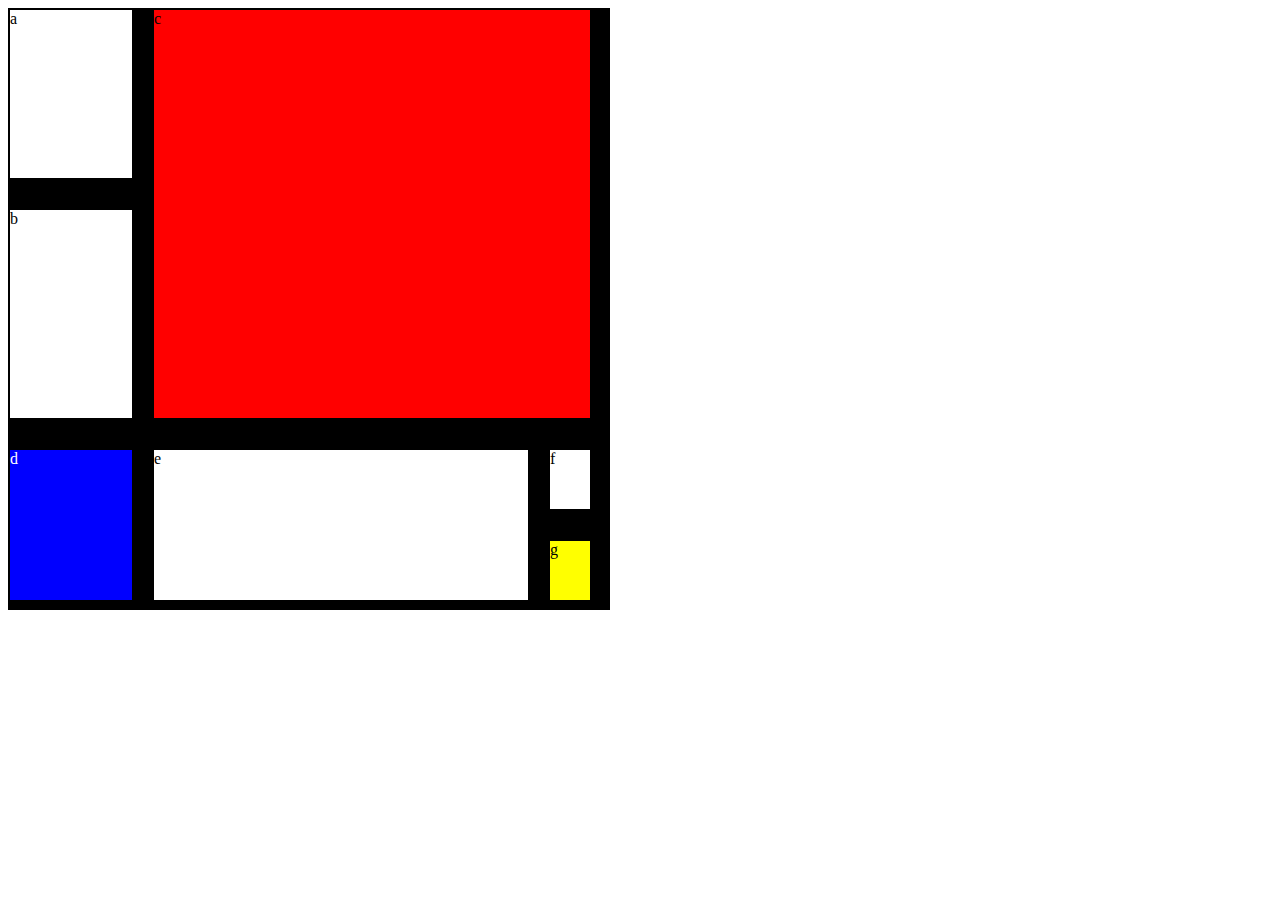
<file: day-2-grid/09-mondrian-painting-demo/mine/index.html>
<!DOCTYPE html>
<html lang="en">
  <head>
    <meta charset="UTF-8">
    <title>Mondrian painting</title>
    <meta name="viewport" content="width=device-width, initial-scale=1.0">
    <link href="painting.css" rel="stylesheet">
  </head>
  <body>
    <div class="wrapper">
      <div class="a">a</div>
      <div class="b">b</div>
      <div class="c">c</div>
      <div class="d">d</div>
      <div class="e">e</div>
      <div class="f">f</div>
      <div class="g">g</div>
    </div>
  </body>
</html>
</file>
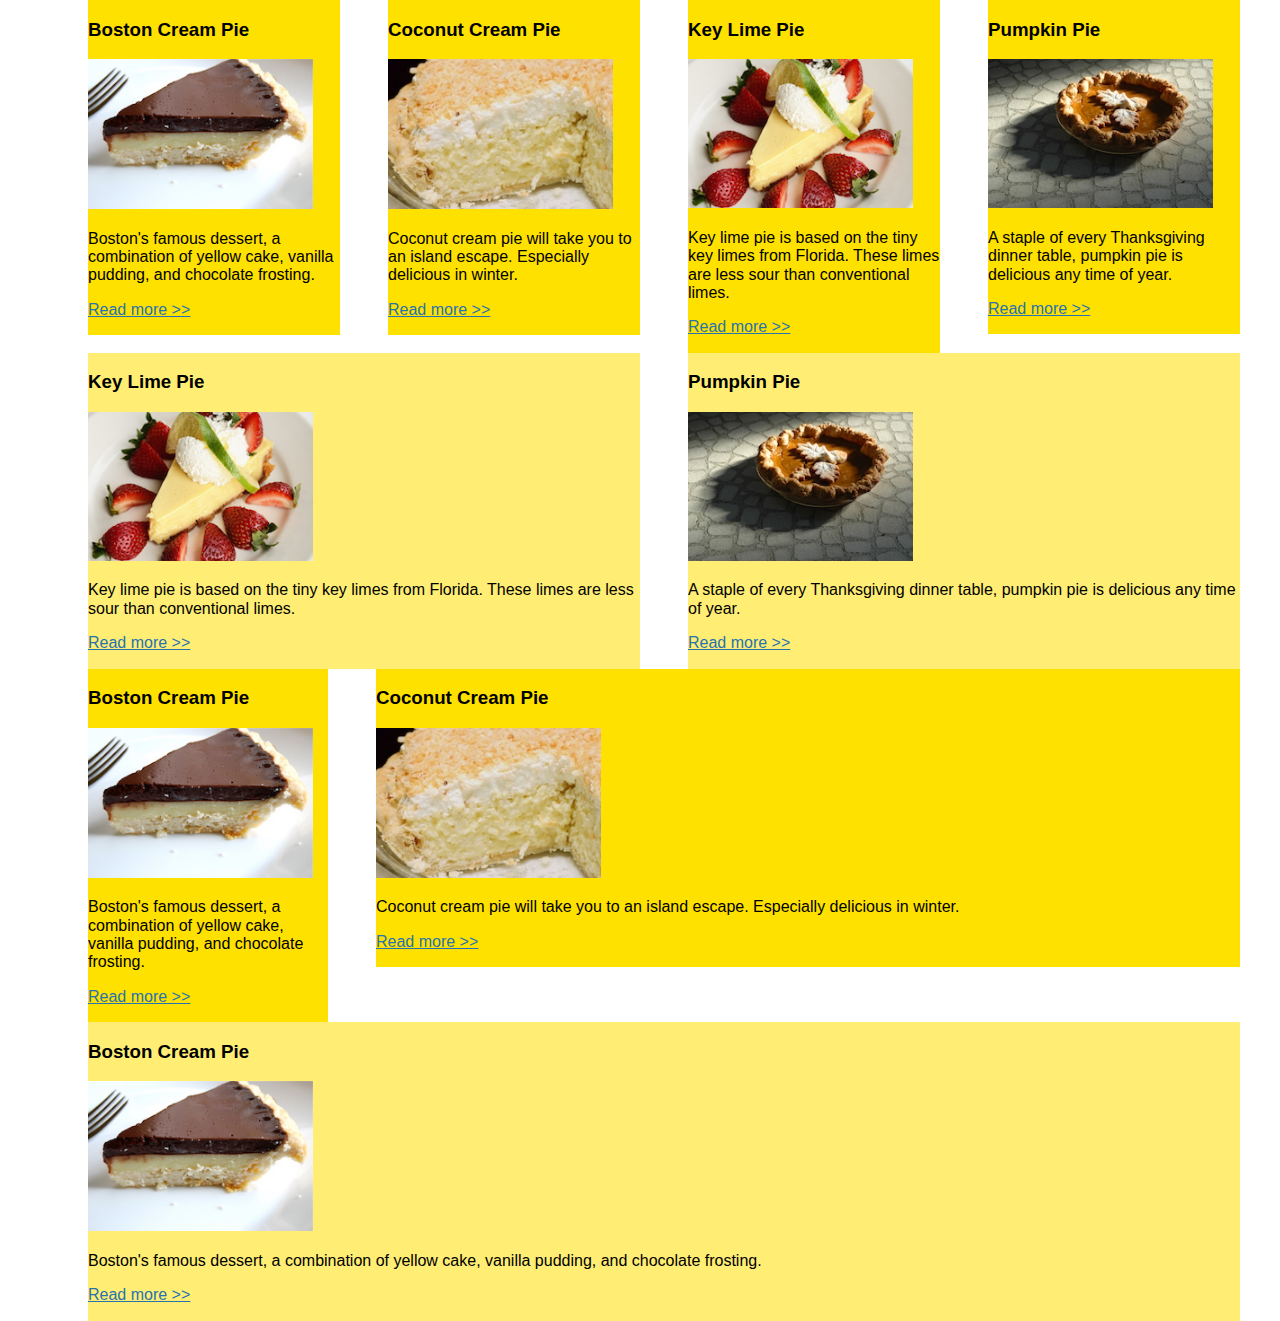
<file: day-1-flexbox/1-intro-floats/mine/floats.html>
<!DOCTYPE html>
<html lang="en">
  <head>
    <meta charset="UTF-8">
    <title>Document</title>
    <meta name="viewport" content="width=device-width, initial-scale=1.0">
    <link rel="stylesheet" href="css/normalize.css">
    <link rel="stylesheet" href="css/floats.css">
  </head>
  <body>
    <div class="wrapper">
      <!-- row 1, 4 individual boxes -->
      <div class="clearfix first">
	<article>
	  <h3>Boston Cream Pie</h3>
	  <img src="img/boston-cream.jpg" alt="Boston creme pie.">
	  <p>Boston's famous dessert, a combination of yellow cake, vanilla pudding, and chocolate frosting.</p>
	  <p><a href="http://www.foodnetwork.com/recipes/boston-cream-pie-recipe0-1908702">Read more &gt;&gt;</a></p>
	</article>
	<article>
	  <h3>Coconut Cream Pie</h3>
	  <img src="img/coconut-cream.jpg" alt="Coconut cream pie.">
	  <p>Coconut cream pie will take you to an island escape. Especially delicious in winter.</p>
	  <p><a href="https://www.favfamilyrecipes.com/coconut-cream-pie-2/">Read more &gt;&gt;</a></p>
	</article>
	<article>
	  <h3>Key Lime Pie</h3>
	  <img src="img/keylime-pie.jpg" alt="Key lime pie.">
	  <p>Key lime pie is based on the tiny key limes from Florida. These limes are less sour than conventional limes. </p>
	  <p><a href="https://www.epicurious.com/recipes/food/views/key-lime-pie-108125" target="_blank">Read more &gt;&gt;</a></p>
	</article>
	<article>
	  <h3>Pumpkin Pie</h3>
	  <img src="img/pumpkin-pie.jpg" alt="Pumpkin pie.">
	  <p>A staple of every Thanksgiving dinner table, pumpkin pie is delicious any time of year.</p>
	  <p><a href="http://www.kingarthurflour.com/recipes/pumpkin-pie-recipe" target="_blank">Read more &gt;&gt;</a></p>
	</article>
      </div>
      <!-- row 2, 2 boxes spanning 2 rows -->
      <div class="clearfix second">
	<article>
	  <h3>Key Lime Pie</h3>
	  <img src="img/keylime-pie.jpg" alt="Key lime pie.">
	  <p>Key lime pie is based on the tiny key limes from Florida. These limes are less sour than conventional limes. </p>
	  <p><a href="https://www.epicurious.com/recipes/food/views/key-lime-pie-108125" target="_blank">Read more &gt;&gt;</a></p>
	</article>
	<article>
	  <h3>Pumpkin Pie</h3>
	  <img src="img/pumpkin-pie.jpg" alt="Pumpkin pie.">
	  <p>A staple of every Thanksgiving dinner table, pumpkin pie is delicious any time of year.</p>
	  <p><a href="http://www.kingarthurflour.com/recipes/pumpkin-pie-recipe" target="_blank">Read more &gt;&gt;</a></p>
	</article>
      </div>

      <!-- row 3: narrow left column, wide right/content column -->
      <div class="clearfix third">
	<article>
	  <h3>Boston Cream Pie</h3>
	  <img src="img/boston-cream.jpg" alt="Boston creme pie.">
	  <p>Boston's famous dessert, a combination of yellow cake, vanilla pudding, and chocolate frosting.</p>
	  <p><a href="http://www.foodnetwork.com/recipes/boston-cream-pie-recipe0-1908702">Read more &gt;&gt;</a></p>
	</article>
	<article>
	  <h3>Coconut Cream Pie</h3>
	  <img src="img/coconut-cream.jpg" alt="Coconut cream pie.">
	  <p>Coconut cream pie will take you to an island escape. Especially delicious in winter.</p>
	  <p><a href="https://www.favfamilyrecipes.com/coconut-cream-pie-2/">Read more &gt;&gt;</a></p>
	</article>
      </div>
      <!-- row 4: one column -->
      <div class="clearfix fourth">
	<article>
	  <h3>Boston Cream Pie</h3>
	  <img src="img/boston-cream.jpg" alt="Boston creme pie.">
	  <p>Boston's famous dessert, a combination of yellow cake, vanilla pudding, and chocolate frosting.</p>
	  <p><a href="http://www.foodnetwork.com/recipes/boston-cream-pie-recipe0-1908702">Read more &gt;&gt;</a></p>
	</article>
      </div>
    </div>
  </body>
</html>
</file>
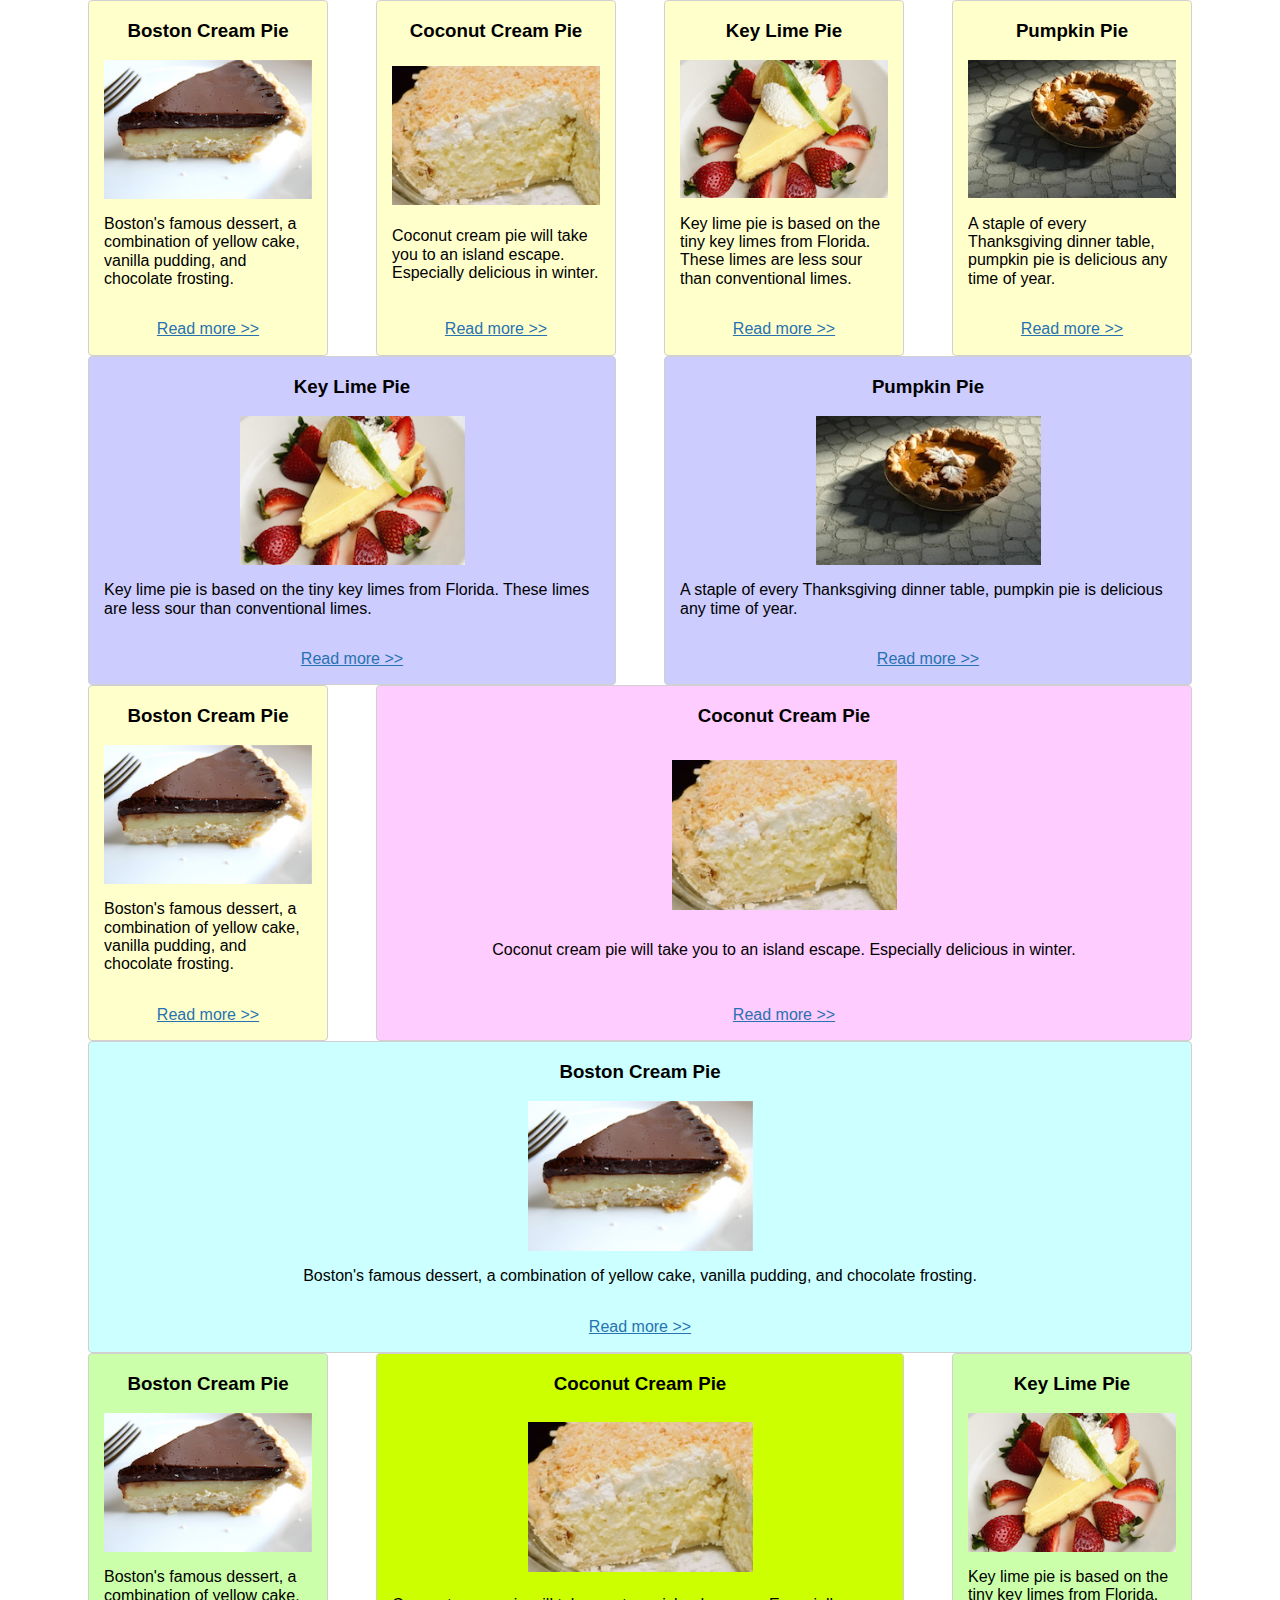
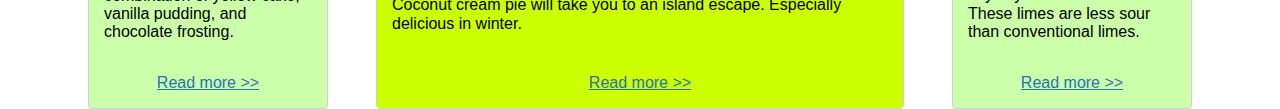
<file: day-1-flexbox/3-flexbox-grid/mine/flexbox.html>
<!DOCTYPE html>
<html lang="en">
  <head>
    <meta charset="UTF-8">
    <title>Document</title>
    <meta name="viewport" content="width=device-width, initial-scale=1.0">
    <link rel="stylesheet" href="css/normalize.css">
    <link rel="stylesheet" href="css/flexbox.css">
  </head>
  <body>
    <div class="wrapper">
      <!-- row 1, 4 individual boxes -->
      <div class="row">
	<article class="col-1-2">
	  <h3>Boston Cream Pie</h3>
	  <img src="img/boston-cream.jpg" alt="Boston creme pie.">
	  <p>Boston's famous dessert, a combination of yellow cake, vanilla pudding, and chocolate frosting.</p>
	  <p><a href="http://www.foodnetwork.com/recipes/boston-cream-pie-recipe0-1908702">Read more &gt;&gt;</a></p>
	</article>
	<article class="col-1-2">
	  <h3>Coconut Cream Pie</h3>
	  <img src="img/coconut-cream.jpg" alt="Coconut cream pie.">
	  <p>Coconut cream pie will take you to an island escape. Especially delicious in winter.</p>
	  <p><a href="https://www.favfamilyrecipes.com/coconut-cream-pie-2/">Read more &gt;&gt;</a></p>
	</article>
	<article class="col-1-2">
	  <h3>Key Lime Pie</h3>
	  <img src="img/keylime-pie.jpg" alt="Key lime pie.">
	  <p>Key lime pie is based on the tiny key limes from Florida. These limes are less sour than conventional limes. </p>
	  <p><a href="https://www.epicurious.com/recipes/food/views/key-lime-pie-108125" target="_blank">Read more &gt;&gt;</a></p>
	</article>
	<article class="col-1-2">
	  <h3>Pumpkin Pie</h3>
	  <img src="img/pumpkin-pie.jpg" alt="Pumpkin pie.">
	  <p>A staple of every Thanksgiving dinner table, pumpkin pie is delicious any time of year.</p>
	  <p><a href="http://www.kingarthurflour.com/recipes/pumpkin-pie-recipe" target="_blank">Read more &gt;&gt;</a></p>
	</article>
      </div>
      <!-- row 2, 2 boxes spanning 2 rows -->
      <div class="row">
	<article class="col-2">
	  <h3>Key Lime Pie</h3>
	  <img src="img/keylime-pie.jpg" alt="Key lime pie.">
	  <p>Key lime pie is based on the tiny key limes from Florida. These limes are less sour than conventional limes. </p>
	  <p><a href="https://www.epicurious.com/recipes/food/views/key-lime-pie-108125" target="_blank">Read more &gt;&gt;</a></p>
	</article>
	<article class="col-2">
	  <h3>Pumpkin Pie</h3>
	  <img src="img/pumpkin-pie.jpg" alt="Pumpkin pie.">
	  <p>A staple of every Thanksgiving dinner table, pumpkin pie is delicious any time of year.</p>
	  <p><a href="http://www.kingarthurflour.com/recipes/pumpkin-pie-recipe" target="_blank">Read more &gt;&gt;</a></p>
	</article>
      </div>


      <!-- row 3: narrow left column, wide right/content column -->
      <div class="row">
	<article class="col-1-4">
	  <h3>Boston Cream Pie</h3>
	  <img src="img/boston-cream.jpg" alt="Boston creme pie.">
	  <p>Boston's famous dessert, a combination of yellow cake, vanilla pudding, and chocolate frosting.</p>
	  <p><a href="http://www.foodnetwork.com/recipes/boston-cream-pie-recipe0-1908702">Read more &gt;&gt;</a></p>
	</article>
	<article class="col-3">
	  <h3>Coconut Cream Pie</h3>
	  <img src="img/coconut-cream.jpg" alt="Coconut cream pie.">
	  <p>Coconut cream pie will take you to an island escape. Especially delicious in winter.</p>
	  <p><a href="https://www.favfamilyrecipes.com/coconut-cream-pie-2/">Read more &gt;&gt;</a></p>
	</article>
      </div>
      <!-- row 4: one column -->
      <div class="row">
	<article class="col-4">
	  <h3>Boston Cream Pie</h3>
	  <img src="img/boston-cream.jpg" alt="Boston creme pie.">
	  <p>Boston's famous dessert, a combination of yellow cake, vanilla pudding, and chocolate frosting.</p>
	  <p><a href="http://www.foodnetwork.com/recipes/boston-cream-pie-recipe0-1908702">Read more &gt;&gt;</a></p>
	</article>
      </div>
            <!-- row 5, 1-2-1 individual boxes -->
      <div class="row">
	<article class="col-5-1">
	  <h3>Boston Cream Pie</h3>
	  <img src="img/boston-cream.jpg" alt="Boston creme pie.">
	  <p>Boston's famous dessert, a combination of yellow cake, vanilla pudding, and chocolate frosting.</p>
	  <p><a href="http://www.foodnetwork.com/recipes/boston-cream-pie-recipe0-1908702">Read more &gt;&gt;</a></p>
	</article>
	<article class="col-5-2">
	  <h3>Coconut Cream Pie</h3>
	  <img src="img/coconut-cream.jpg" alt="Coconut cream pie.">
	  <p>Coconut cream pie will take you to an island escape. Especially delicious in winter.</p>
	  <p><a href="https://www.favfamilyrecipes.com/coconut-cream-pie-2/">Read more &gt;&gt;</a></p>
	</article>
	<article class="col-5-1">
	  <h3>Key Lime Pie</h3>
	  <img src="img/keylime-pie.jpg" alt="Key lime pie.">
	  <p>Key lime pie is based on the tiny key limes from Florida. These limes are less sour than conventional limes. </p>
	  <p><a href="https://www.epicurious.com/recipes/food/views/key-lime-pie-108125" target="_blank">Read more &gt;&gt;</a></p>
	</article>
      </div>
    </div>
  </body>
</html>
</file>
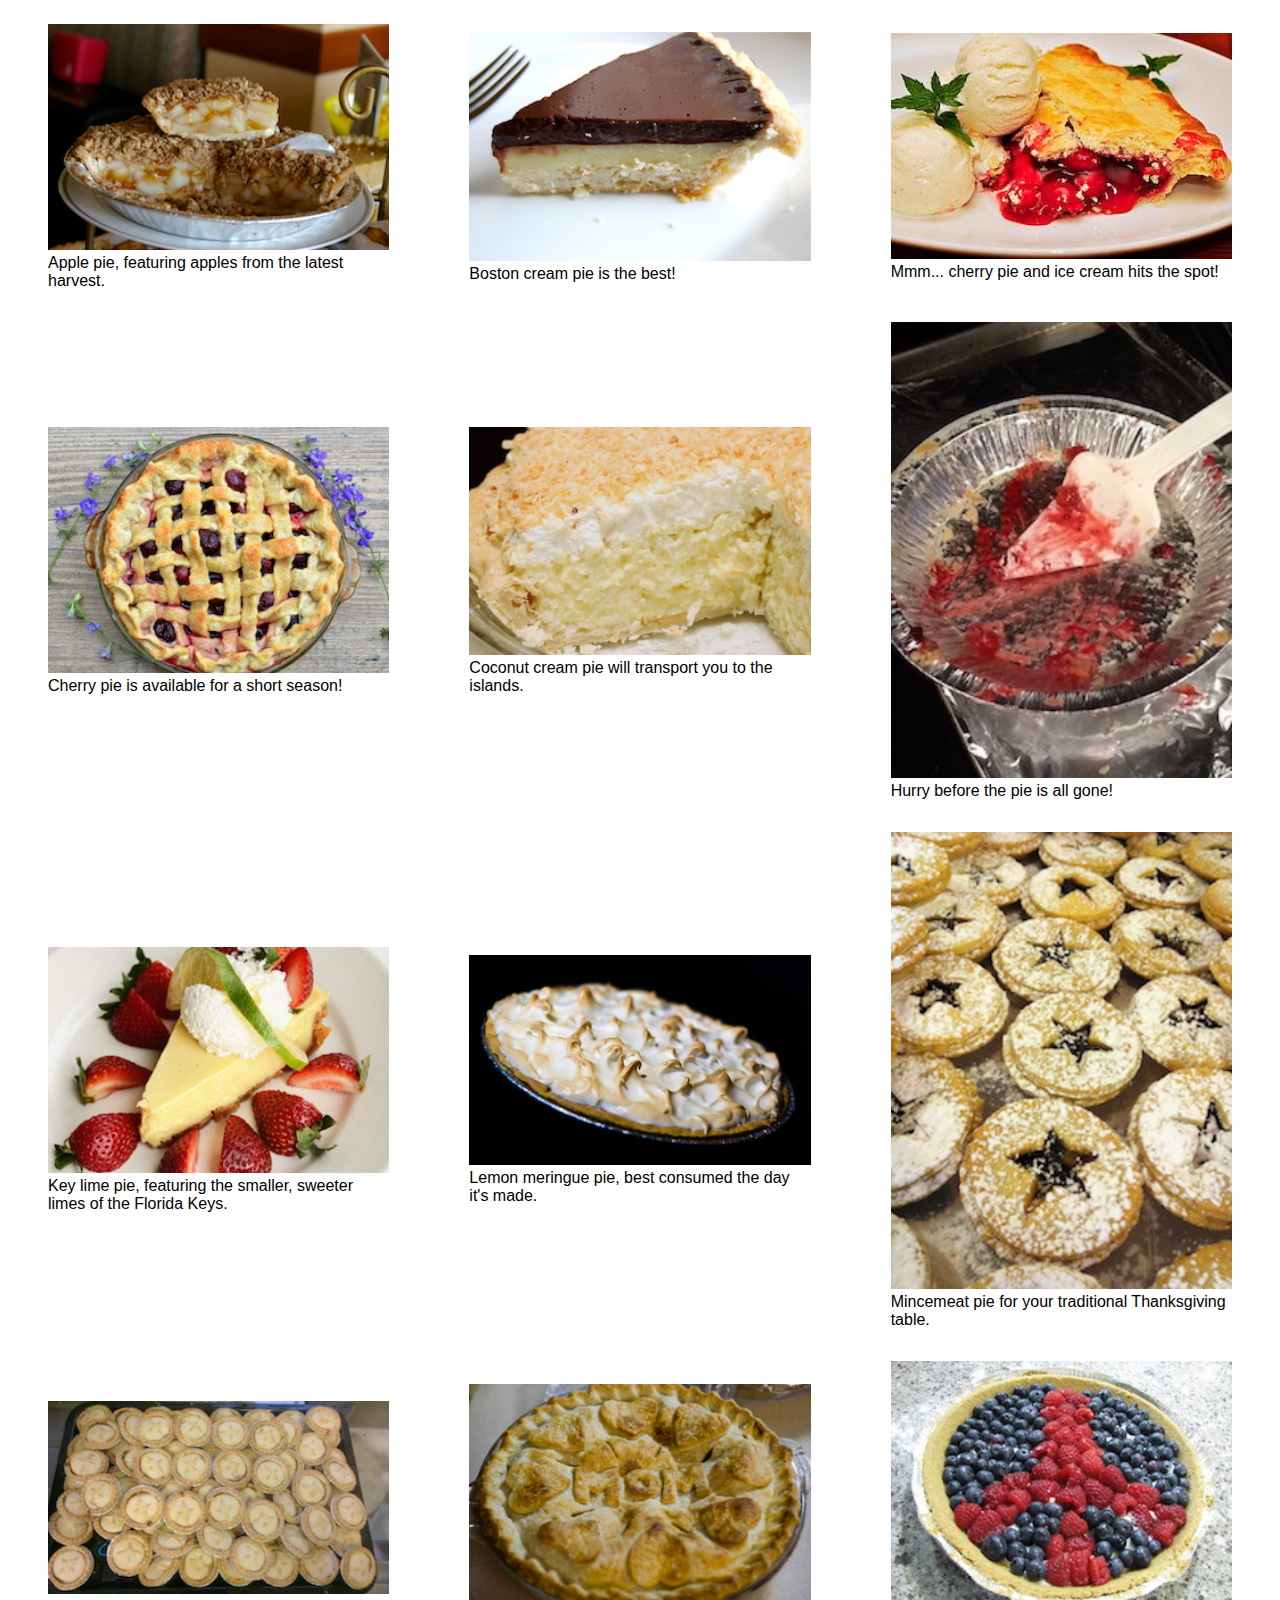
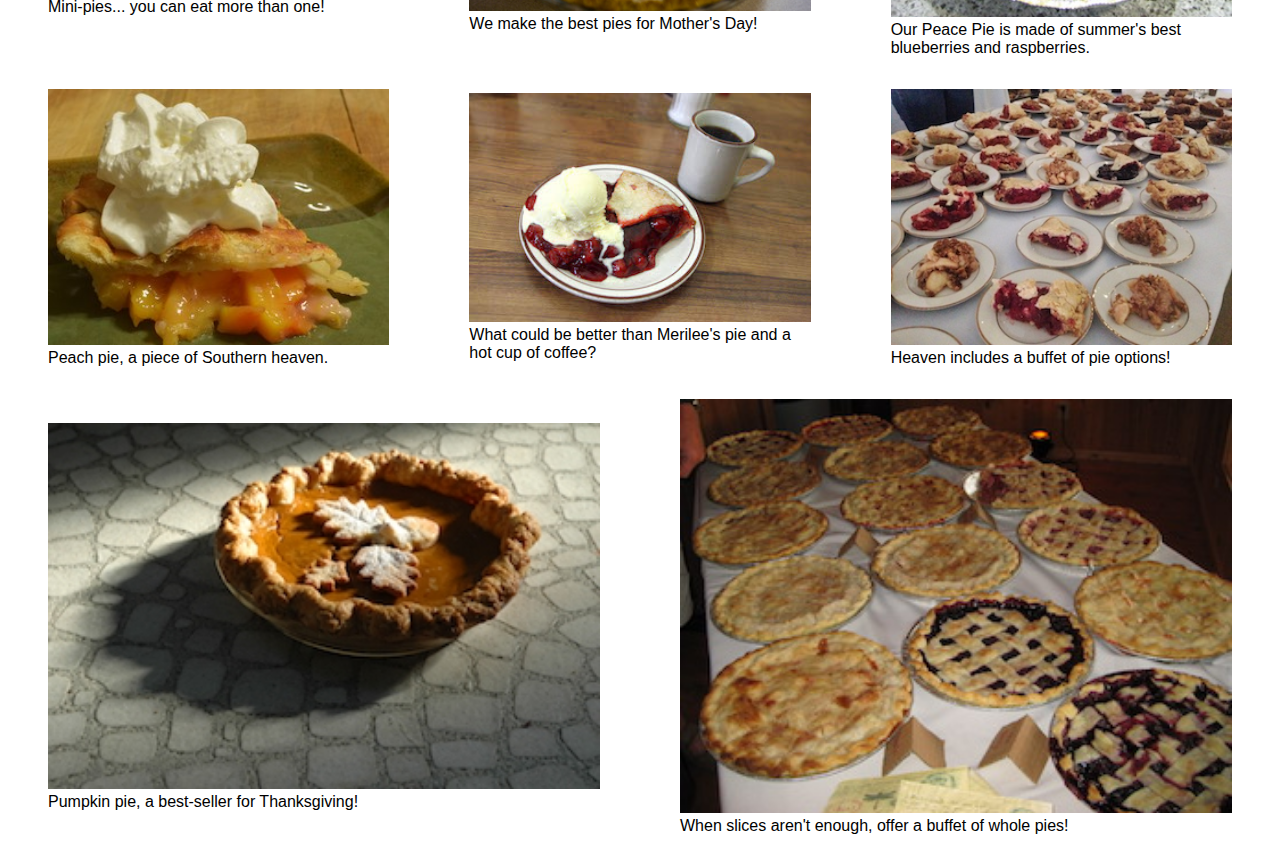
<file: day-1-flexbox/5-image-gallery/mine/gallery.html>
<!DOCTYPE html>
<html lang="en">
<head>
	<meta charset="UTF-8">
	<title>Document</title>
	<link href="gallery.css" rel="stylesheet">
	<meta name="viewport" content="width=device-width, initial-scale=1.0">
</head>
<body>
	<ul>
		<li>
			<figure>
				<img src="gallery/apple-pie.jpg" alt="Apple pie.">
				<figcaption>Apple pie, featuring apples from the latest harvest.</figcaption>
			</figure>
		</li>
		<li>
			<figure>
				<img src="gallery/boston-creme.jpg" alt="Boston cream pie.">
				<figcaption>Boston cream pie is the best!</figcaption>
			</figure>
		</li>
		<li>
			<figure>
				<img src="gallery/cherry-alamode.jpg" alt="Cherry pie with ice cream.">
				<figcaption>Mmm... cherry pie and ice cream hits the spot!</figcaption>
			</figure>
		</li>
		<li>
			<figure>
				<img src="gallery/cherry-pie.jpg" alt="Cherry pie.">
				<figcaption>Cherry pie is available for a short season!</figcaption>
			</figure>
		</li>
		<li>
			<figure>
				<img src="gallery/coconut-creme.jpg" alt="Coconut creme pie.">
				<figcaption>Coconut cream pie will transport you to the islands.</figcaption>
			</figure>
		</li>
		<li>
			<figure>
				<img src="gallery/gone-pie.jpg" alt="Pie is all gone.">
				<figcaption>Hurry before the pie is all gone!</figcaption>
			</figure>
		</li>
		<li>
			<figure>
				<img src="gallery/keylime-pie.jpg" alt="Key lime pie.">
				<figcaption>Key lime pie, featuring the smaller, sweeter limes of the Florida Keys.</figcaption>
			</figure>
		</li>
		<li>
			<figure>
				<img src="gallery/lemon-meringue.jpg" alt="Lemon meringue pie.">
				<figcaption>Lemon meringue pie, best consumed the day it's made.</figcaption>
			</figure>
		</li>
		<li>
			<figure>
				<img src="gallery/mincemeat.jpg" alt="Mincemeat pie.">
				<figcaption>Mincemeat pie for your traditional Thanksgiving table.</figcaption>
			</figure>
		</li>
		<li>
			<figure>
				<img src="gallery/mini-pies.jpg" alt="Mini pies.">
				<figcaption>Mini-pies... you can eat more than one!</figcaption>
			</figure>
		</li>
		<li>
			<figure>
				<img src="gallery/mom-pie.jpg" alt="Mom pie.">
				<figcaption>We make the best pies for Mother's Day!</figcaption>
			</figure>
		</li>
		<li>
			<figure>
				<img src="gallery/peace-pie.jpg" alt="Peace pie, made of blueberries and raspberries.">
				<figcaption>Our Peace Pie is made of summer's best blueberries and raspberries.</figcaption>
			</figure>
		</li>
		<li>
			<figure>
				<img src="gallery/peach-pie.jpg" alt="Peach pie.">
				<figcaption>Peach pie, a piece of Southern heaven.</figcaption>
			</figure>
		</li>
		<li>
			<figure>
				<img src="gallery/pie-coffee.jpg" alt="Pie and coffee.">
				<figcaption>What could be better than Merilee's pie and a hot cup of coffee?</figcaption>
			</figure>
		</li>
		<li>
			<figure>
				<img src="gallery/pie-slice-buffet.jpg" alt="Buffet of pie slices.">
				<figcaption>Heaven includes a buffet of pie options!</figcaption>
			</figure>
		</li>
		<li>
			<figure>
				<img src="gallery/pumpkin-pie.jpg" alt="Pumpkin pie.">
				<figcaption>Pumpkin pie, a best-seller for Thanksgiving!</figcaption>
			</figure>
		</li>
		<li>
			<figure>
				<img src="gallery/whole-pie-buffet.jpg" alt="Whole pie buffet.">
				<figcaption>When slices aren't enough, offer a buffet of whole pies!</figcaption>
			</figure>
		</li>
	</ul>
</body>
</html>
</file>
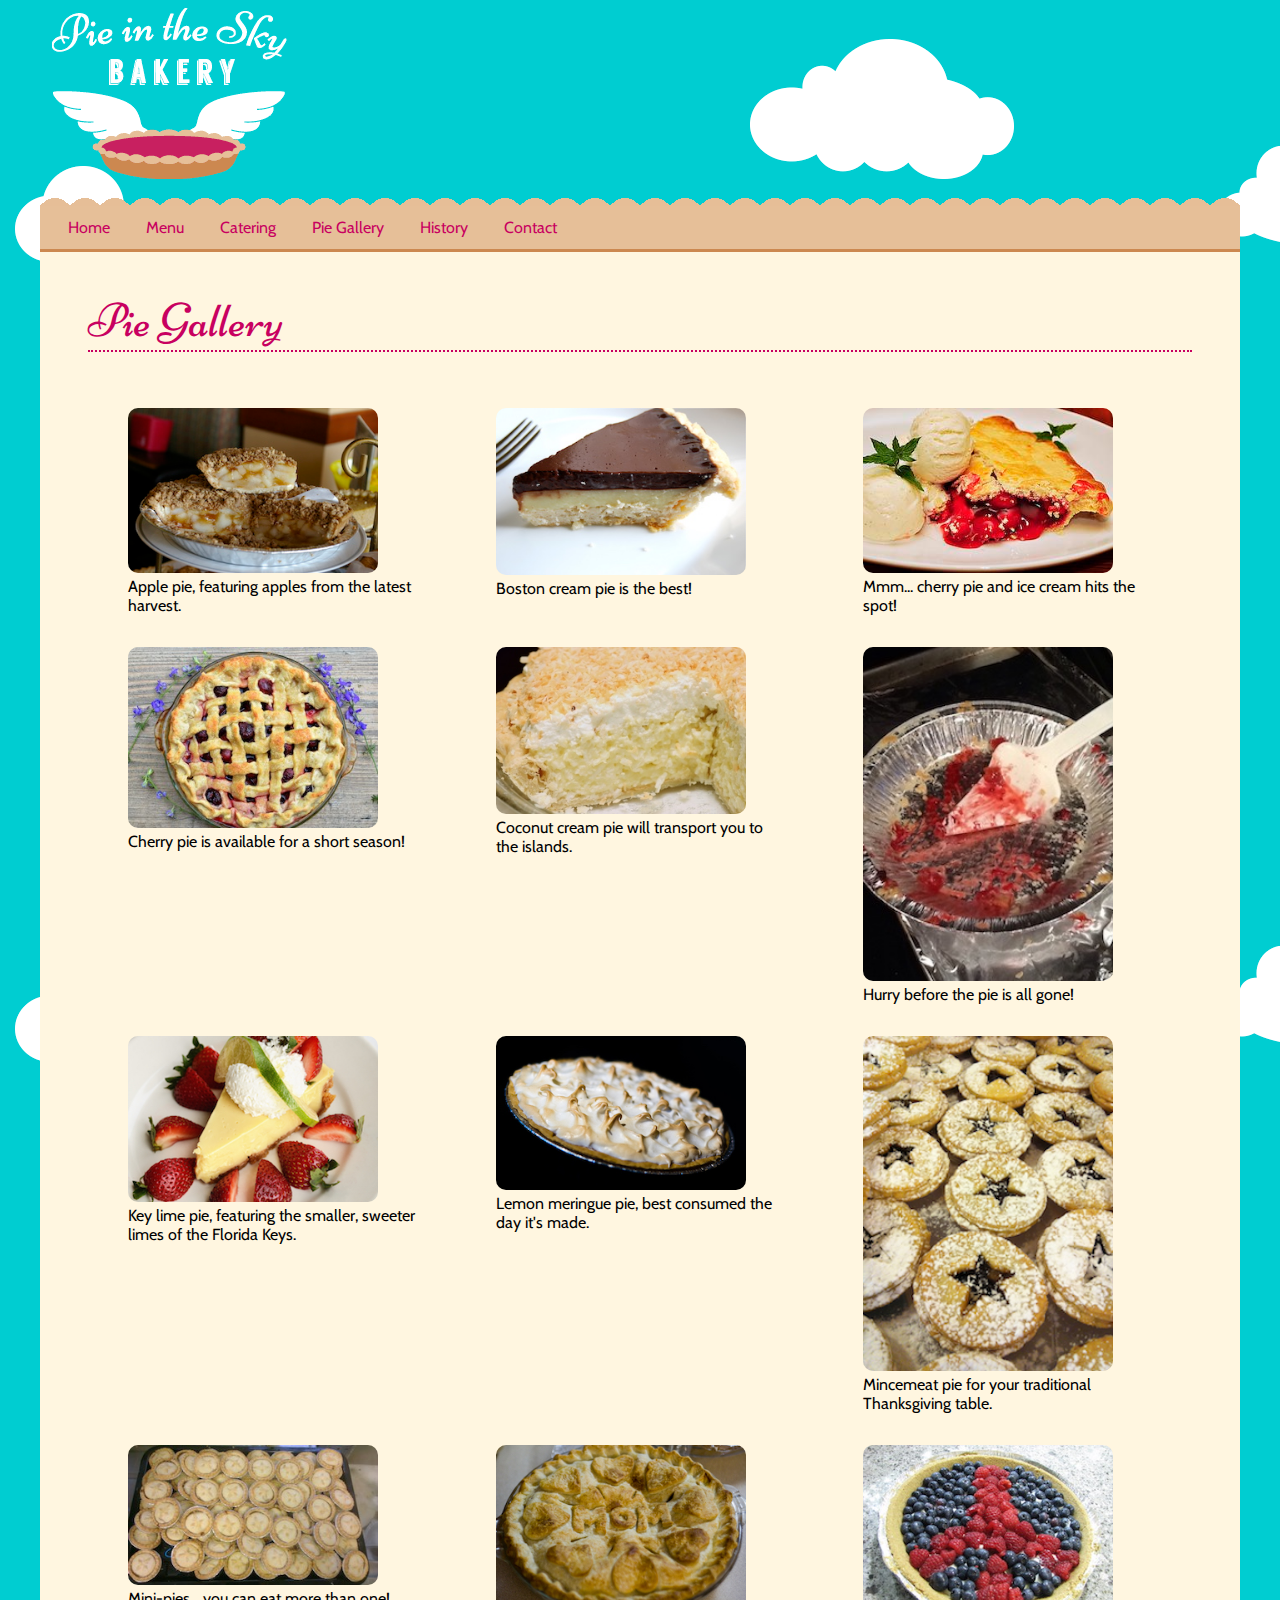
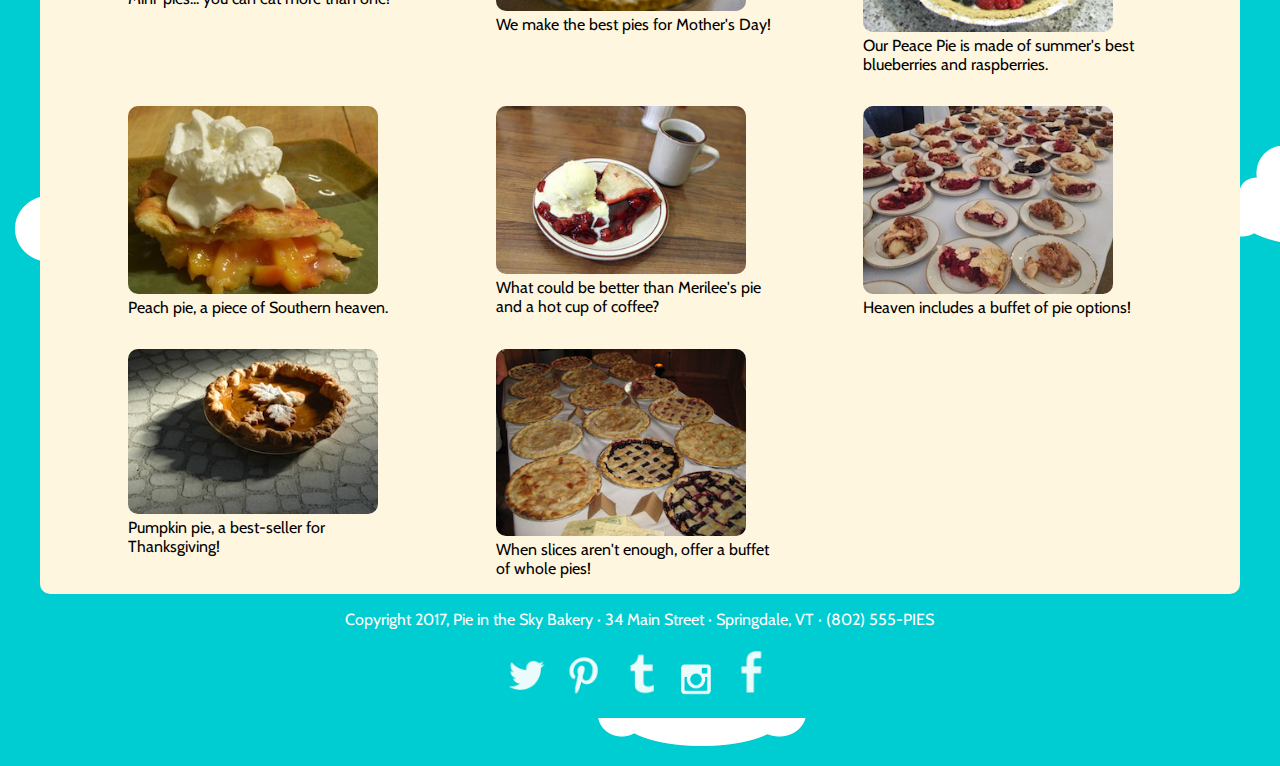
<file: day-1-flexbox/7-wrapup/mine/gallery.html>
<!doctype html>
<html>
  <head>
    <meta charset="UTF-8">
    <title>Pie in the Sky Bakery, Springdale, VT</title>
    <link href='http://fonts.googleapis.com/css?family=Cabin|Niconne' rel='stylesheet' type='text/css'>
    <meta name="viewport" content="width=device-width, initial-scale=1.0">
    <link href="css/styles.css" rel="stylesheet" type="text/css">
  </head>

  <body>
    <div class="wrapper">
      <header class="row">
	<a href="/"><img src="img/logo.png" alt="Pie in the Sky Bakery, Springdale, VT. Click for home."></a>
      </header>
      <nav class="row">
	<ul class="full-width">
	  <li><a href="index.html">Home</a></li>
	  <li><a href="#">Menu</a></li>
	  <li><a href="#">Catering</a></li>
	  <li><a href="gallery.html">Pie Gallery</a></li>
	  <li><a href="history.html">History</a></li>
	  <li><a href="#">Contact</a></li>
	</ul>
      </nav>
      <div class="row">
	<article class="col-4">
	  <h2>Pie Gallery</h2>
	  <ul class="gallery">
	    <li>
	      <figure>
		<img src="gallery/apple-pie.jpg" alt="Apple pie.">
		<figcaption>Apple pie, featuring apples from the latest harvest.</figcaption>
	      </figure>
	    </li>
	    <li>
	      <figure>
		<img src="gallery/boston-creme.jpg" alt="Boston cream pie.">
		<figcaption>Boston cream pie is the best!</figcaption>
	      </figure>
	    </li>
	    <li>
	      <figure>
		<img src="gallery/cherry-alamode.jpg" alt="Cherry pie with ice cream.">
		<figcaption>Mmm... cherry pie and ice cream hits the spot!</figcaption>
	      </figure>
	    </li>
	    <li>
	      <figure>
		<img src="gallery/cherry-pie.jpg" alt="Cherry pie.">
		<figcaption>Cherry pie is available for a short season!</figcaption>
	      </figure>
	    </li>
	    <li>
	      <figure>
		<img src="gallery/coconut-creme.jpg" alt="Coconut creme pie.">
		<figcaption>Coconut cream pie will transport you to the islands.</figcaption>
	      </figure>
	    </li>
	    <li>
	      <figure>
		<img src="gallery/gone-pie.jpg" alt="Pie is all gone.">
		<figcaption>Hurry before the pie is all gone!</figcaption>
	      </figure>
	    </li>
	    <li>
	      <figure>
		<img src="gallery/keylime-pie.jpg" alt="Key lime pie.">
		<figcaption>Key lime pie, featuring the smaller, sweeter limes of the Florida Keys.</figcaption>
	      </figure>
	    </li>
	    <li>
	      <figure>
		<img src="gallery/lemon-meringue.jpg" alt="Lemon meringue pie.">
		<figcaption>Lemon meringue pie, best consumed the day it's made.</figcaption>
	      </figure>
	    </li>
	    <li>
	      <figure>
		<img src="gallery/mincemeat.jpg" alt="Mincemeat pie.">
		<figcaption>Mincemeat pie for your traditional Thanksgiving table.</figcaption>
	      </figure>
	    </li>
	    <li>
	      <figure>
		<img src="gallery/mini-pies.jpg" alt="Mini pies.">
		<figcaption>Mini-pies... you can eat more than one!</figcaption>
	      </figure>
	    </li>
	    <li>
	      <figure>
		<img src="gallery/mom-pie.jpg" alt="Mom pie.">
		<figcaption>We make the best pies for Mother's Day!</figcaption>
	      </figure>
	    </li>
	    <li>
	      <figure>
		<img src="gallery/peace-pie.jpg" alt="Peace pie, made of blueberries and raspberries.">
		<figcaption>Our Peace Pie is made of summer's best blueberries and raspberries.</figcaption>
	      </figure>
	    </li>
	    <li>
	      <figure>
		<img src="gallery/peach-pie.jpg" alt="Peach pie.">
		<figcaption>Peach pie, a piece of Southern heaven.</figcaption>
	      </figure>
	    </li>
	    <li>
	      <figure>
		<img src="gallery/pie-coffee.jpg" alt="Pie and coffee.">
		<figcaption>What could be better than Merilee's pie and a hot cup of coffee?</figcaption>
	      </figure>
	    </li>
	    <li>
	      <figure>
		<img src="gallery/pie-slice-buffet.jpg" alt="Buffet of pie slices.">
		<figcaption>Heaven includes a buffet of pie options!</figcaption>
	      </figure>
	    </li>
	    <li>
	      <figure>
		<img src="gallery/pumpkin-pie.jpg" alt="Pumpkin pie.">
		<figcaption>Pumpkin pie, a best-seller for Thanksgiving!</figcaption>
	      </figure>
	    </li>
	    <li>
	      <figure>
		<img src="gallery/whole-pie-buffet.jpg" alt="Whole pie buffet.">
		<figcaption>When slices aren't enough, offer a buffet of whole pies!</figcaption>
	      </figure>
	    </li>
	  </ul>
	</article>
      </div>
      <footer class="row">
	<div class="col-4">
	  <p>Copyright 2017, Pie in the Sky Bakery &#183; 34 Main Street &#183; Springdale, VT &#183; <a href="tel:802-555-7437">(802) 555-PIES</a></p>
	  <p>
	    <a href="http://www.twitter.com" target="_blank"><img src="img/twitter1.png" alt="Twitter."></a>
	    <a href="http://www.pinterest.com" target="_blank"><img src="img/pin2.png" alt="Pinterest."></a>
	    <a href="http://www.tumblr.com" target="_blank"><img src="img/tumblr3.png" alt="Tumblr."></a>
	    <a href="http://www.instagram.com" target="_blank"><img src="img/insta4.png" alt="Instagram."></a>
	    <a href="http://www.facebook.com" target="_blank"><img src="img/fb5.png" alt="Facebook."></a>
	  </p>
	</div>
      </footer>

    </div>
  </body>
</html>
</file>
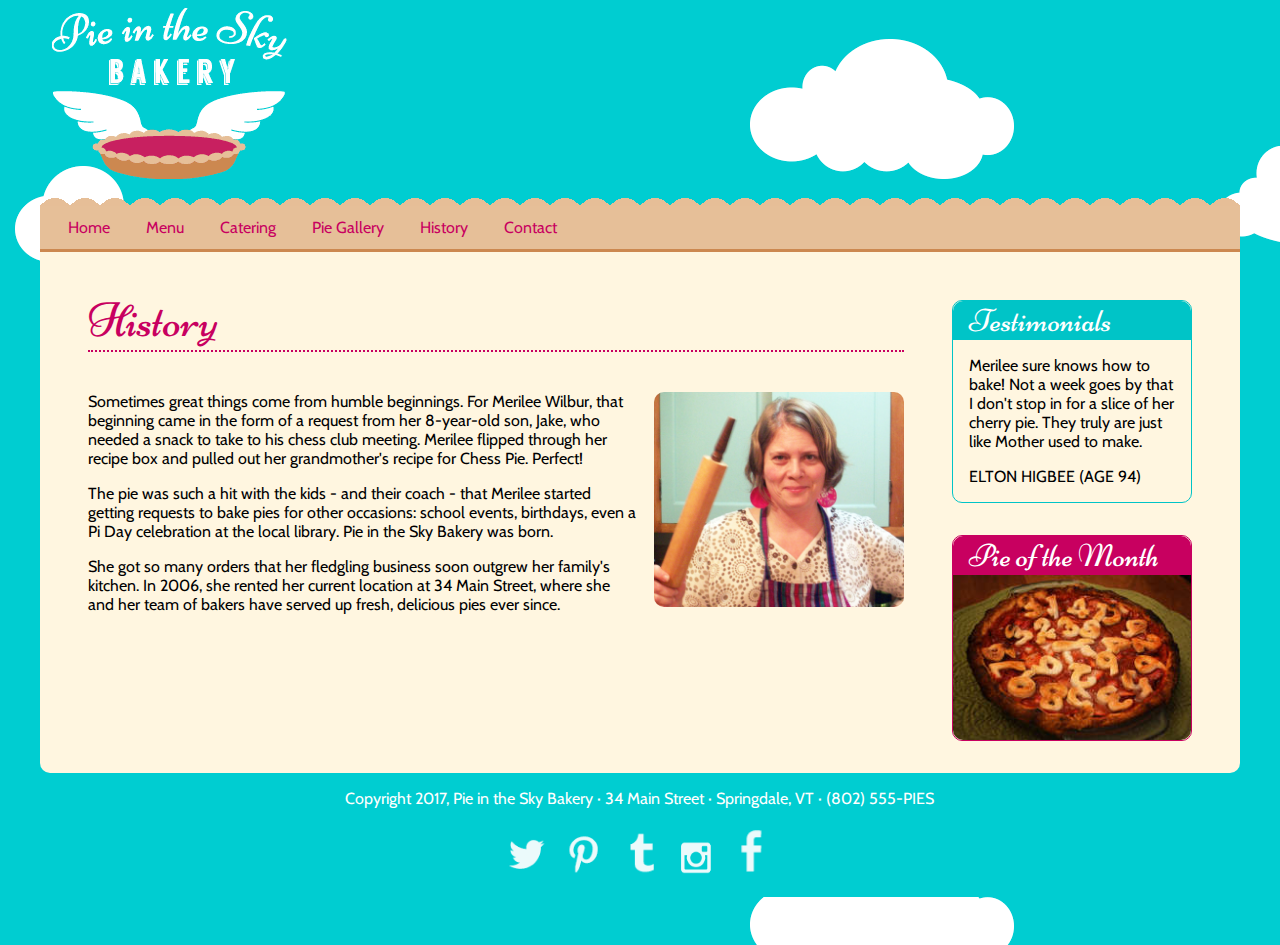
<file: day-1-flexbox/7-wrapup/mine/history.html>
<!doctype html>
<html>
  <head>
    <meta charset="UTF-8">
    <title>Pie in the Sky Bakery, Springdale, VT</title>
    <link href='http://fonts.googleapis.com/css?family=Cabin|Niconne' rel='stylesheet' type='text/css'>
    <meta name="viewport" content="width=device-width, initial-scale=1.0">
    <link href="css/styles.css" rel="stylesheet" type="text/css">
  </head>

  <body>
    <div class="wrapper">
      <header class="row">
	<a href="/"><img src="img/logo.png" alt="Pie in the Sky Bakery, Springdale, VT. Click for home."></a>
      </header>
      <nav class="row">
	<ul class="full-width">
	  <li><a href="home.html">Home</a></li>
	  <li><a href="#">Menu</a></li>
	  <li><a href="#">Catering</a></li>
	  <li><a href="gallery.html">Pie Gallery</a></li>
	  <li><a href="history.html">History</a></li>
	  <li><a href="#">Contact</a></li>
	</ul>
      </nav>
      <div class="row">
	<article class="col-3">
	  <h2>History</h2>
	  <p>
	    <picture>
	      <source srcset="merilee-original.jpg" media="(min-width: 1200px)">
	      <img src="img/merilee.jpg" alt="Merilee Wilbur, with her favorite rolling pin." class="rounded floatright">
	    </picture>
	    Sometimes great things come from humble beginnings. For Merilee Wilbur, that beginning came in the form of a request from her 8-year-old son, Jake, who needed a snack to take to his chess club meeting. Merilee flipped through her recipe box and pulled out her grandmother's recipe for Chess Pie. Perfect!</p>

	  <p>The pie was such a hit with the kids - and their coach - that Merilee started getting requests to bake pies for other occasions: school events, birthdays, even a Pi Day celebration at the local library. Pie in the Sky Bakery was born.</p>

	  <p>She got so many orders that her fledgling business soon outgrew her family's kitchen. In 2006, she rented her current location at 34 Main Street, where she and her team of bakers have served up fresh, delicious pies ever since.</p>
	</article>
	<div class="col-1-4 row">
	  <aside class="sidebar-primary">
	    <h3>Testimonials</h3>
	    <blockquote>
	      <p>Merilee sure knows how to bake! Not a week goes by that I don't stop in for a slice of her cherry pie. They truly are just like Mother used to make.</p>
	      <cite>Elton Higbee (age 94)</cite>
	    </blockquote>
	  </aside>
	  <aside class="sidebar-secondary">
	    <h3>Pie of the Month</h3>
	    <img src="img/pi-day.jpg" alt="Pi Day Pie with Strawberry filling.">
	  </aside>
	</div>
      </div>
      <footer class="row">
	<div class="col-4">
	  <p>Copyright 2017, Pie in the Sky Bakery &#183; 34 Main Street &#183; Springdale, VT &#183; <a href="tel:802-555-7437">(802) 555-PIES</a></p>
	  <p>
	    <a href="http://www.twitter.com" target="_blank"><img src="img/twitter1.png" alt="Twitter."></a>
	    <a href="http://www.pinterest.com" target="_blank"><img src="img/pin2.png" alt="Pinterest."></a>
	    <a href="http://www.tumblr.com" target="_blank"><img src="img/tumblr3.png" alt="Tumblr."></a>
	    <a href="http://www.instagram.com" target="_blank"><img src="img/insta4.png" alt="Instagram."></a>
	    <a href="http://www.facebook.com" target="_blank"><img src="img/fb5.png" alt="Facebook."></a>
	  </p>
	</div>
      </footer>

    </div>
  </body>
</html>
</file>
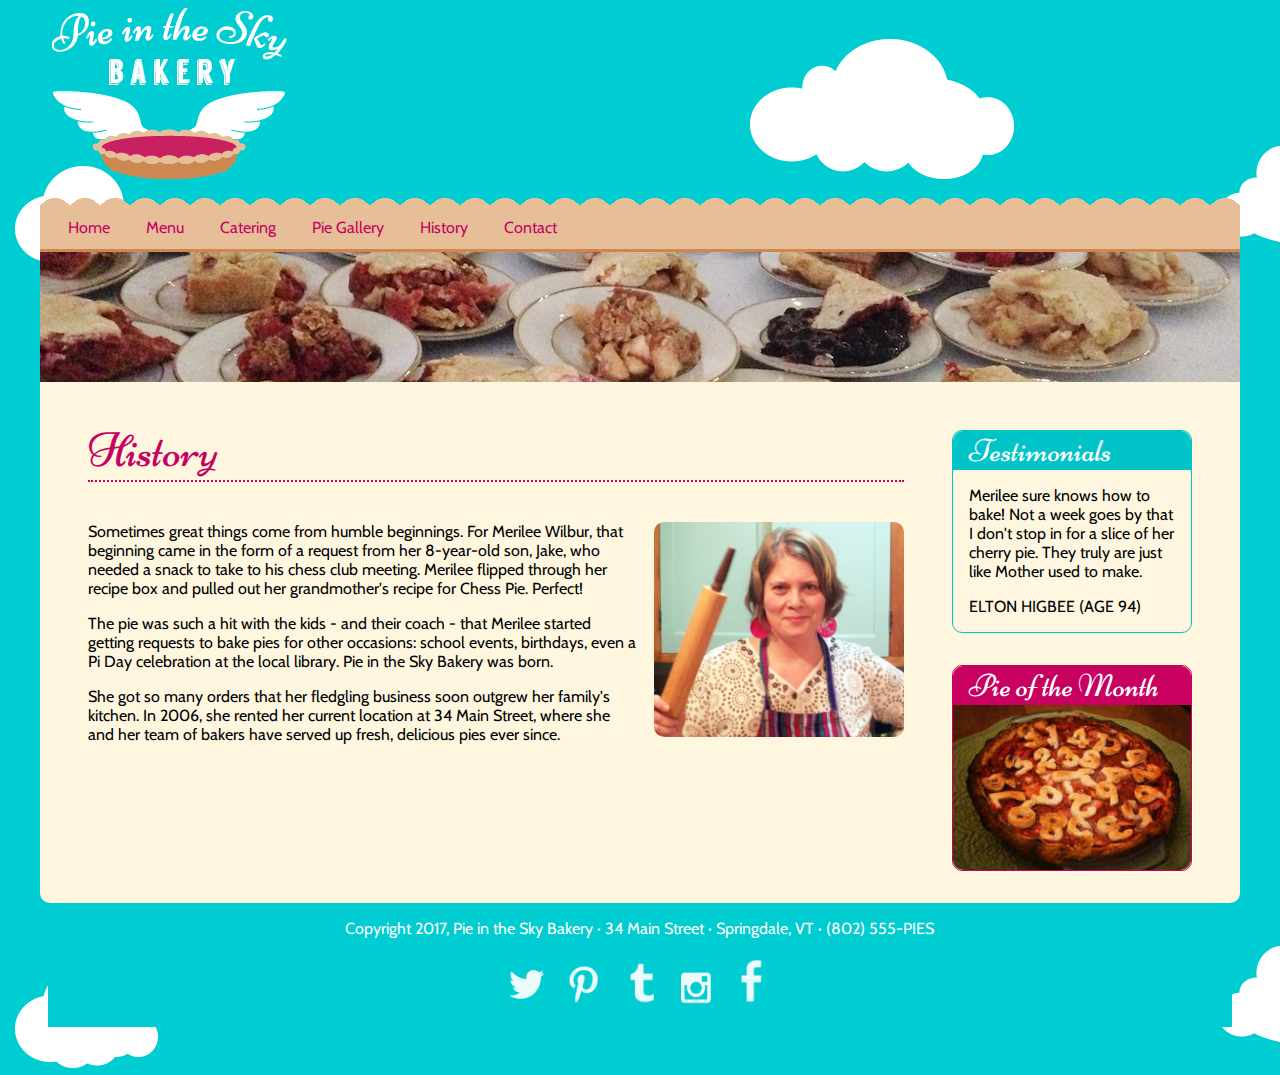
<file: day-1-flexbox/7-wrapup/mine/home.html>
<!doctype html>
<html>
  <head>
    <meta charset="UTF-8">
    <title>Pie in the Sky Bakery, Springdale, VT</title>
    <link href='http://fonts.googleapis.com/css?family=Cabin|Niconne' rel='stylesheet' type='text/css'>
    <meta name="viewport" content="width=device-width, initial-scale=1.0">
    <link href="css/styles.css" rel="stylesheet" type="text/css">
  </head>

  <body>
    <div class="wrapper">
      <header class="row">
	<a href="/"><img src="img/logo.png" alt="Pie in the Sky Bakery, Springdale, VT. Click for home."></a>
      </header>
      <nav class="row">
	<ul class="full-width">
	  <li><a href="home.html">Home</a></li>
	  <li><a href="#">Menu</a></li>
	  <li><a href="#">Catering</a></li>
	  <li><a href="gallery.html">Pie Gallery</a></li>
	  <li><a href="history.html">History</a></li>
	  <li><a href="#">Contact</a></li>
	</ul>
      </nav>
      <div class="lots-of-pies"></div>
      <div class="row">
	<article class="col-3">
	  <h2>History</h2>
	  <p>
	    <picture>
	      <source srcset="merilee-original.jpg" media="(min-width: 1200px)">
	      <img src="img/merilee.jpg" alt="Merilee Wilbur, with her favorite rolling pin." class="rounded floatright">
	    </picture>
	    Sometimes great things come from humble beginnings. For Merilee Wilbur, that beginning came in the form of a request from her 8-year-old son, Jake, who needed a snack to take to his chess club meeting. Merilee flipped through her recipe box and pulled out her grandmother's recipe for Chess Pie. Perfect!</p>

	  <p>The pie was such a hit with the kids - and their coach - that Merilee started getting requests to bake pies for other occasions: school events, birthdays, even a Pi Day celebration at the local library. Pie in the Sky Bakery was born.</p>

	  <p>She got so many orders that her fledgling business soon outgrew her family's kitchen. In 2006, she rented her current location at 34 Main Street, where she and her team of bakers have served up fresh, delicious pies ever since.</p>
	</article>
	<div class="col-1-4 row">
	  <aside class="sidebar-primary">
	    <h3>Testimonials</h3>
	    <blockquote>
	      <p>Merilee sure knows how to bake! Not a week goes by that I don't stop in for a slice of her cherry pie. They truly are just like Mother used to make.</p>
	      <cite>Elton Higbee (age 94)</cite>
	    </blockquote>
	  </aside>
	  <aside class="sidebar-secondary">
	    <h3>Pie of the Month</h3>
	    <img src="img/pi-day.jpg" alt="Pi Day Pie with Strawberry filling.">
	  </aside>
	</div>
      </div>
      <footer class="row">
	<div class="col-4">
	  <p>Copyright 2017, Pie in the Sky Bakery &#183; 34 Main Street &#183; Springdale, VT &#183; <a href="tel:802-555-7437">(802) 555-PIES</a></p>
	  <p>
	    <a href="http://www.twitter.com" target="_blank"><img src="img/twitter1.png" alt="Twitter."></a>
	    <a href="http://www.pinterest.com" target="_blank"><img src="img/pin2.png" alt="Pinterest."></a>
	    <a href="http://www.tumblr.com" target="_blank"><img src="img/tumblr3.png" alt="Tumblr."></a>
	    <a href="http://www.instagram.com" target="_blank"><img src="img/insta4.png" alt="Instagram."></a>
	    <a href="http://www.facebook.com" target="_blank"><img src="img/fb5.png" alt="Facebook."></a>
	  </p>
	</div>
      </footer>

    </div>
  </body>
</html>
</file>
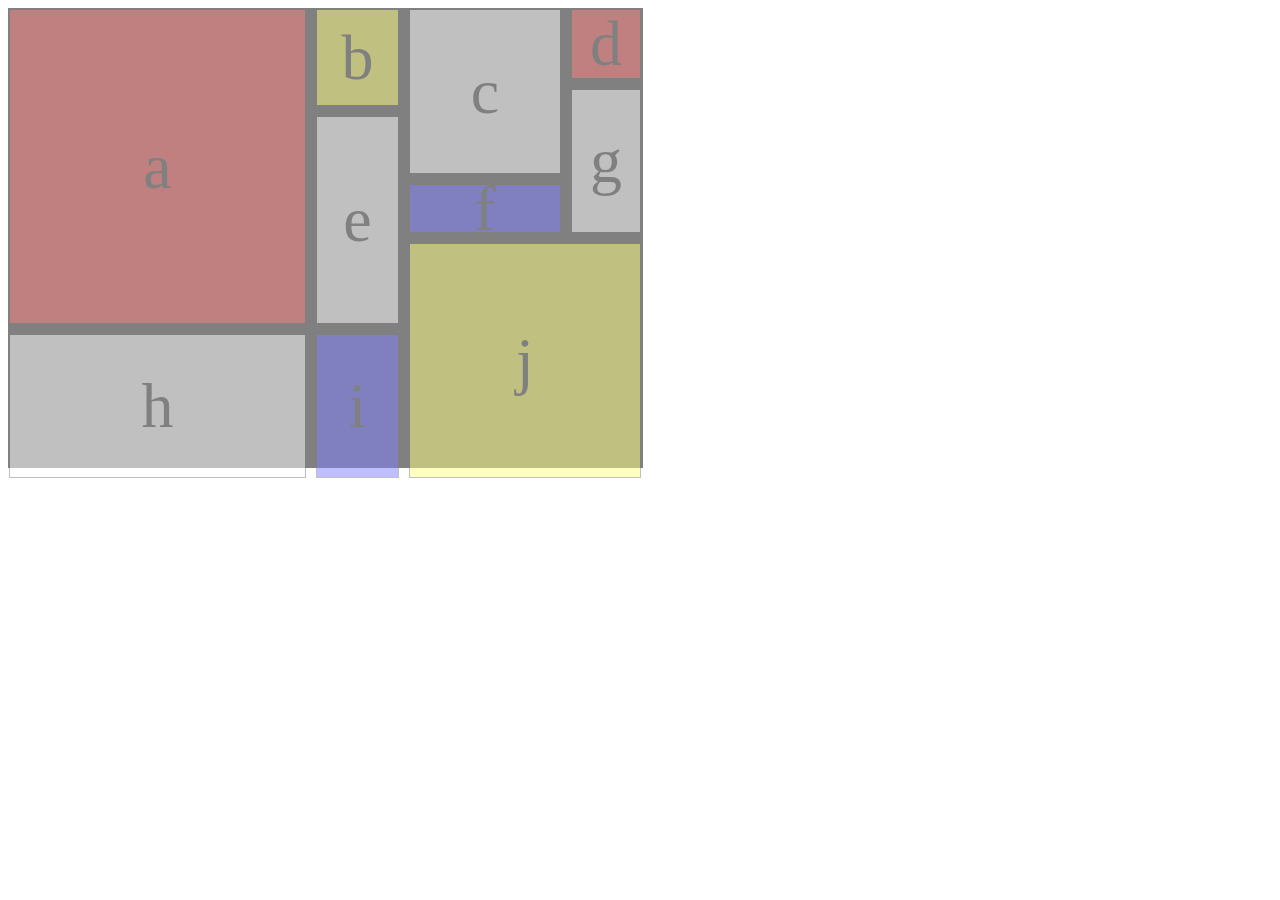
<file: day-2-grid/10-mondrian-you-try-it/mine/youtryit.html>
<!DOCTYPE html>
<html lang="en">
  <head>
    <meta charset="UTF-8">
    <title>Mondrian painting</title>
    <meta name="viewport" content="width=device-width, initial-scale=1.0">
    <link href="youtryit.css" rel="stylesheet">
  </head>
  <body>
    <div class="wrapper">
      <div class="a">a</div>
      <div class="b">b</div>
      <div class="c">c</div>
      <div class="d">d</div>
      <div class="e">e</div>
      <div class="f">f</div>
      <div class="g">g</div>
      <div class="h">h</div>
      <div class="i">i</div>
      <div class="j">j</div>
    </div>
  </body>
</html>
</file>
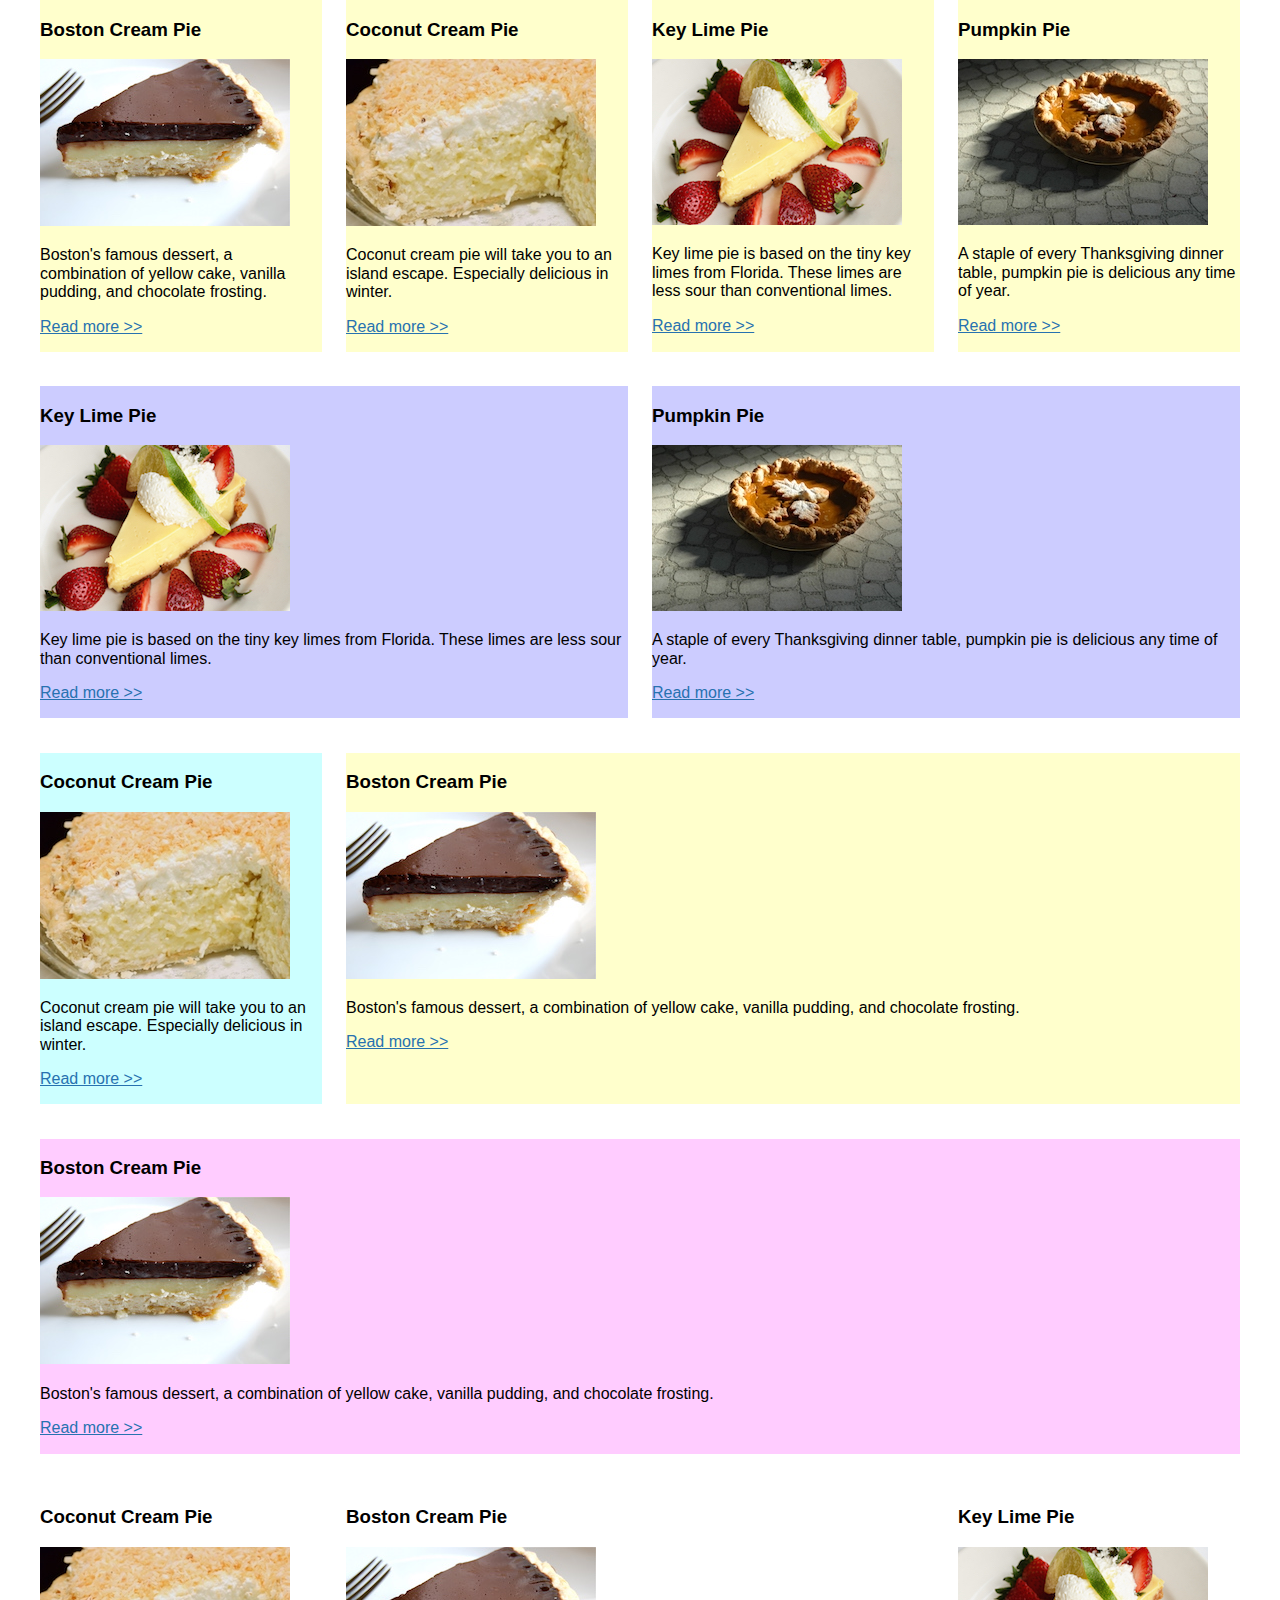
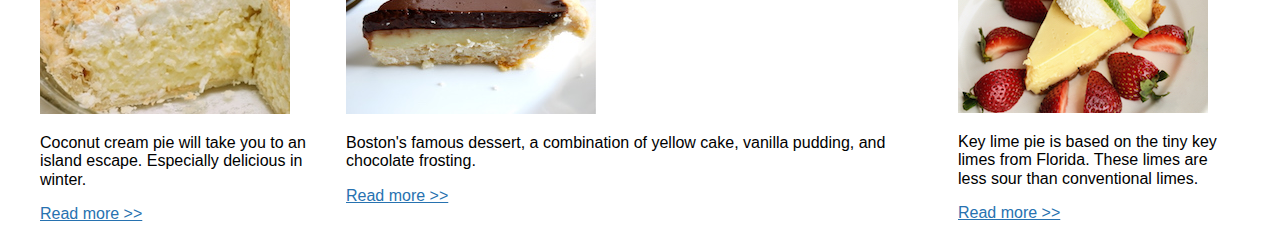
<file: day-2-grid/11-grid-grid/mine/grid.html>
<!DOCTYPE html>
<html lang="en">
  <head>
    <meta charset="UTF-8">
    <title>Document</title>
    <meta name="viewport" content="width=device-width, initial-scale=1.0">
    <link rel="stylesheet" href="css/normalize.css">
    <link rel="stylesheet" href="css/grid.css">
  </head>
  <body>
    <div class="wrapper">
      <!-- row 1, 4 individual boxes -->
      <article class="r1c1">
	<h3>Boston Cream Pie</h3>
	<img src="img/boston-cream.jpg" alt="Boston creme pie.">
	<p>Boston's famous dessert, a combination of yellow cake, vanilla pudding, and chocolate frosting.</p>
	<p><a href="http://www.foodnetwork.com/recipes/boston-cream-pie-recipe0-1908702">Read more &gt;&gt;</a></p>
      </article>
      <article class="r1c2">
	<h3>Coconut Cream Pie</h3>
	<img src="img/coconut-cream.jpg" alt="Coconut cream pie.">
	<p>Coconut cream pie will take you to an island escape. Especially delicious in winter.</p>
	<p><a href="https://www.favfamilyrecipes.com/coconut-cream-pie-2/">Read more &gt;&gt;</a></p>
      </article>
      <article class="r1c3">
	<h3>Key Lime Pie</h3>
	<img src="img/keylime-pie.jpg" alt="Key lime pie.">
	<p>Key lime pie is based on the tiny key limes from Florida. These limes are less sour than conventional limes. </p>
	<p><a href="https://www.epicurious.com/recipes/food/views/key-lime-pie-108125" target="_blank">Read more &gt;&gt;</a></p>
      </article>
      <article class="r1c4">
	<h3>Pumpkin Pie</h3>
	<img src="img/pumpkin-pie.jpg" alt="Pumpkin pie.">
	<p>A staple of every Thanksgiving dinner table, pumpkin pie is delicious any time of year.</p>
	<p><a href="http://www.kingarthurflour.com/recipes/pumpkin-pie-recipe" target="_blank">Read more &gt;&gt;</a></p>
      </article>
      <!-- row 2, 2 boxes spanning 2 rows -->
      <article class="r2c1">
	<h3>Key Lime Pie</h3>
	<img src="img/keylime-pie.jpg" alt="Key lime pie.">
	<p>Key lime pie is based on the tiny key limes from Florida. These limes are less sour than conventional limes. </p>
	<p><a href="https://www.epicurious.com/recipes/food/views/key-lime-pie-108125" target="_blank">Read more &gt;&gt;</a></p>
      </article>
      <article class="r2c2">
	<h3>Pumpkin Pie</h3>
	<img src="img/pumpkin-pie.jpg" alt="Pumpkin pie.">
	<p>A staple of every Thanksgiving dinner table, pumpkin pie is delicious any time of year.</p>
	<p><a href="http://www.kingarthurflour.com/recipes/pumpkin-pie-recipe" target="_blank">Read more &gt;&gt;</a></p>
      </article>
      <!-- row 3: narrow left column, wide right/content column -->
      <article class="r3c1">
	<h3>Coconut Cream Pie</h3>
	<img src="img/coconut-cream.jpg" alt="Coconut cream pie.">
	<p>Coconut cream pie will take you to an island escape. Especially delicious in winter.</p>
	<p><a href="https://www.favfamilyrecipes.com/coconut-cream-pie-2/">Read more &gt;&gt;</a></p>
      </article>
      <article class="r3c2">
	<h3>Boston Cream Pie</h3>
	<img src="img/boston-cream.jpg" alt="Boston creme pie.">
	<p>Boston's famous dessert, a combination of yellow cake, vanilla pudding, and chocolate frosting.</p>
	<p><a href="http://www.foodnetwork.com/recipes/boston-cream-pie-recipe0-1908702">Read more &gt;&gt;</a></p>
      </article>
      <!-- row 4: one column -->
      <article class="r4c1">
	<h3>Boston Cream Pie</h3>
	<img src="img/boston-cream.jpg" alt="Boston creme pie.">
	<p>Boston's famous dessert, a combination of yellow cake, vanilla pudding, and chocolate frosting.</p>
	<p><a href="http://www.foodnetwork.com/recipes/boston-cream-pie-recipe0-1908702">Read more &gt;&gt;</a></p>
      </article>
      <!-- row 5, 1-2-1 boxes -->
      <article class="r5c1">
	<h3>Coconut Cream Pie</h3>
	<img src="img/coconut-cream.jpg" alt="Coconut cream pie.">
	<p>Coconut cream pie will take you to an island escape. Especially delicious in winter.</p>
	<p><a href="https://www.favfamilyrecipes.com/coconut-cream-pie-2/">Read more &gt;&gt;</a></p>
      </article>
      <article class="r5c2">
	<h3>Boston Cream Pie</h3>
	<img src="img/boston-cream.jpg" alt="Boston creme pie.">
	<p>Boston's famous dessert, a combination of yellow cake, vanilla pudding, and chocolate frosting.</p>
	<p><a href="http://www.foodnetwork.com/recipes/boston-cream-pie-recipe0-1908702">Read more &gt;&gt;</a></p>
      </article>
      <article class="r5c3">
	<h3>Key Lime Pie</h3>
	<img src="img/keylime-pie.jpg" alt="Key lime pie.">
	<p>Key lime pie is based on the tiny key limes from Florida. These limes are less sour than conventional limes. </p>
	<p><a href="https://www.epicurious.com/recipes/food/views/key-lime-pie-108125" target="_blank">Read more &gt;&gt;</a></p>
      </article>
    </div>
  </body>
</html>
</file>
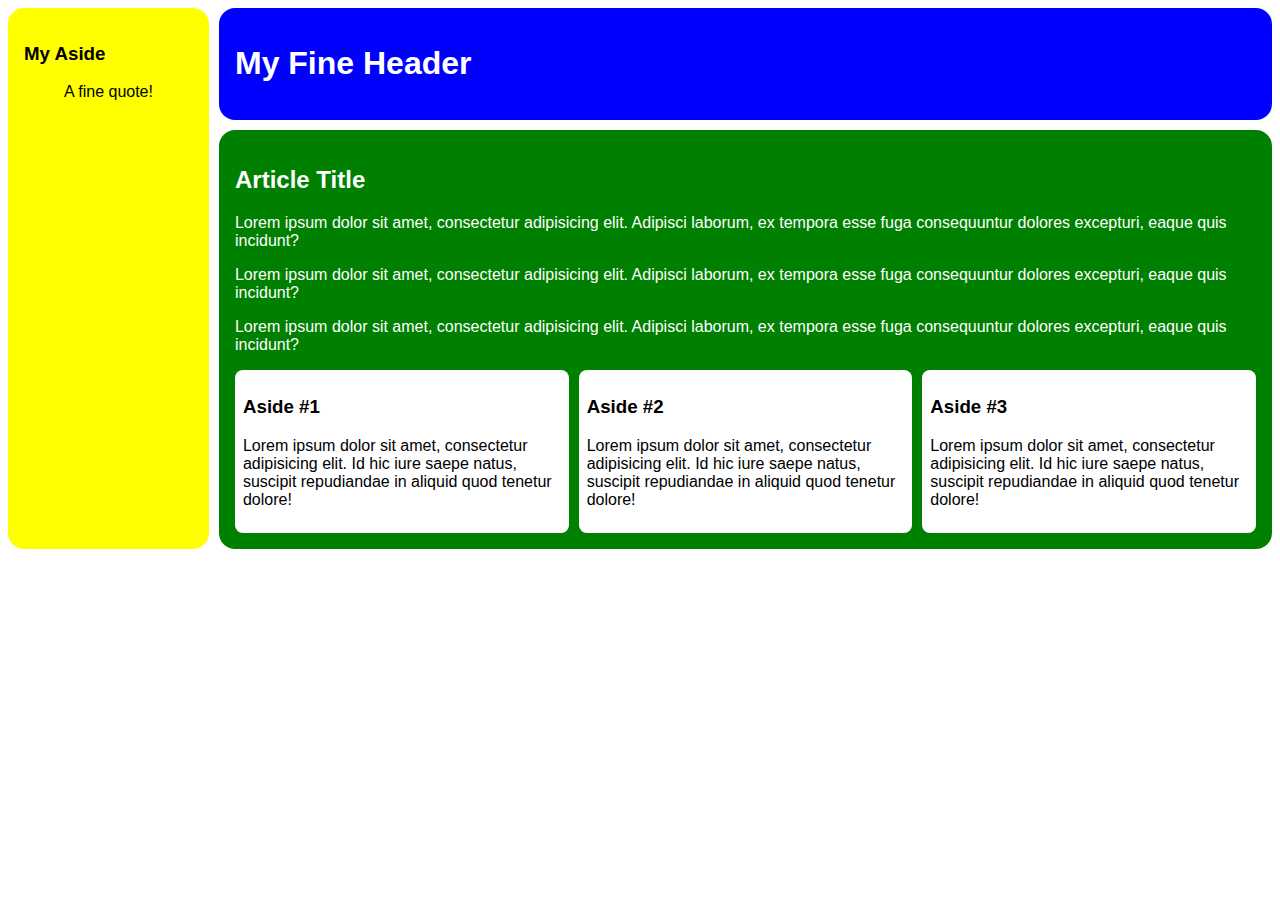
<file: day-2-grid/13-grid-nesting/mine/nesting.html>
<!DOCTYPE html>
<html lang="en">
  <head>
    <meta charset="UTF-8">
    <title>Nesting</title>
    <link href="nesting.css" rel="stylesheet">
    <meta name="viewport" content="width=device-width, initial-scale=1.0">
  </head>
  <body>
    <div class="wrapper">
      <header>
	<h1>My Fine Header</h1>
      </header>
      <article>
	<h2>Article Title</h2>
	<p>Lorem ipsum dolor sit amet, consectetur adipisicing elit. Adipisci laborum, ex tempora esse fuga consequuntur dolores excepturi, eaque quis incidunt?</p>
	<p>Lorem ipsum dolor sit amet, consectetur adipisicing elit. Adipisci laborum, ex tempora esse fuga consequuntur dolores excepturi, eaque quis incidunt?</p>
	<p>Lorem ipsum dolor sit amet, consectetur adipisicing elit. Adipisci laborum, ex tempora esse fuga consequuntur dolores excepturi, eaque quis incidunt?</p>
	<div class="nested">
	  <aside>
	    <h3>Aside #1</h3>
	    <p>Lorem ipsum dolor sit amet, consectetur adipisicing elit. Id hic iure saepe natus, suscipit repudiandae in aliquid quod tenetur dolore!</p>
	  </aside>
	  <aside>
	    <h3>Aside #2</h3>
	    <p>Lorem ipsum dolor sit amet, consectetur adipisicing elit. Id hic iure saepe natus, suscipit repudiandae in aliquid quod tenetur dolore!</p>
	  </aside>
	  <aside>
	    <h3>Aside #3</h3>
	    <p>Lorem ipsum dolor sit amet, consectetur adipisicing elit. Id hic iure saepe natus, suscipit repudiandae in aliquid quod tenetur dolore!</p>
	  </aside>
	</div>
      </article>
      <aside class="sidebar">
	<h3>My Aside</h3>
	<blockquote>
	  A fine quote!
	</blockquote>
      </aside>
    </div>
  </body>
</html>
</file>
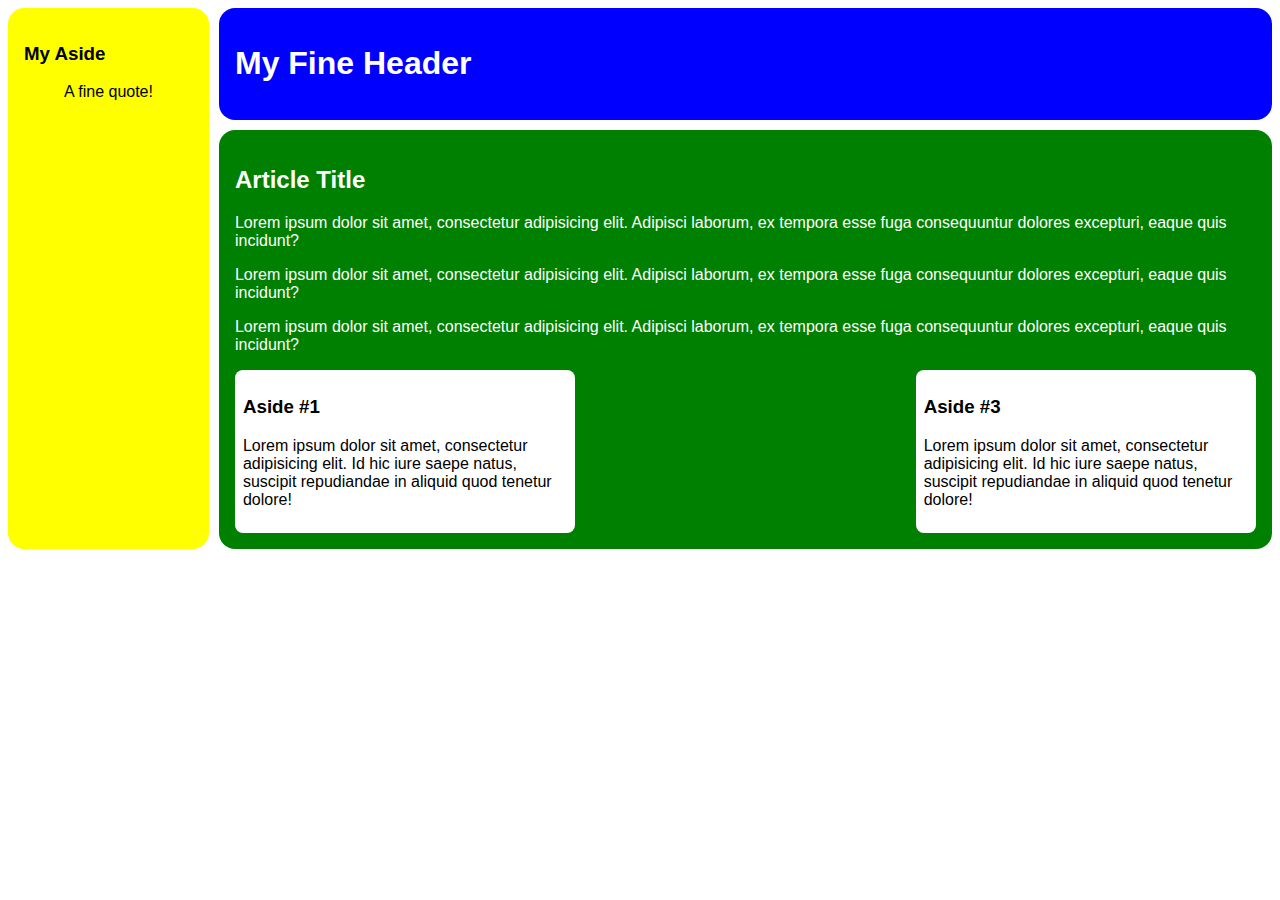
<file: day-2-grid/14-grid-offsets/mine/offsets.html>
<!DOCTYPE html>
<html lang="en">
  <head>
       <meta charset="UTF-8">
       <title>Offsets</title>
    <link href="offsets.css" rel="stylesheet">
    <meta name="viewport" content="width=device-width, initial-scale=1.0">
  </head>
  <body>
    <div class="wrapper">
      <header>
	<h1>My Fine Header</h1>
      </header>
      <article>
	<h2>Article Title</h2>
	<p>Lorem ipsum dolor sit amet, consectetur adipisicing elit. Adipisci laborum, ex tempora esse fuga consequuntur dolores excepturi, eaque quis incidunt?</p>
	<p>Lorem ipsum dolor sit amet, consectetur adipisicing elit. Adipisci laborum, ex tempora esse fuga consequuntur dolores excepturi, eaque quis incidunt?</p>
	<p>Lorem ipsum dolor sit amet, consectetur adipisicing elit. Adipisci laborum, ex tempora esse fuga consequuntur dolores excepturi, eaque quis incidunt?</p>
	<div class="nested">
	  <aside>
	    <h3>Aside #1</h3>
	    <p>Lorem ipsum dolor sit amet, consectetur adipisicing elit. Id hic iure saepe natus, suscipit repudiandae in aliquid quod tenetur dolore!</p>
	  </aside>
	  <aside>
	    <h3>Aside #3</h3>
	    <p>Lorem ipsum dolor sit amet, consectetur adipisicing elit. Id hic iure saepe natus, suscipit repudiandae in aliquid quod tenetur dolore!</p>
	  </aside>
	</div>
      </article>
      <aside class="sidebar">
	<h3>My Aside</h3>
	<blockquote>
	  A fine quote!
	</blockquote>
      </aside>
     </div>
  </body>
</html>
</html>
</file>
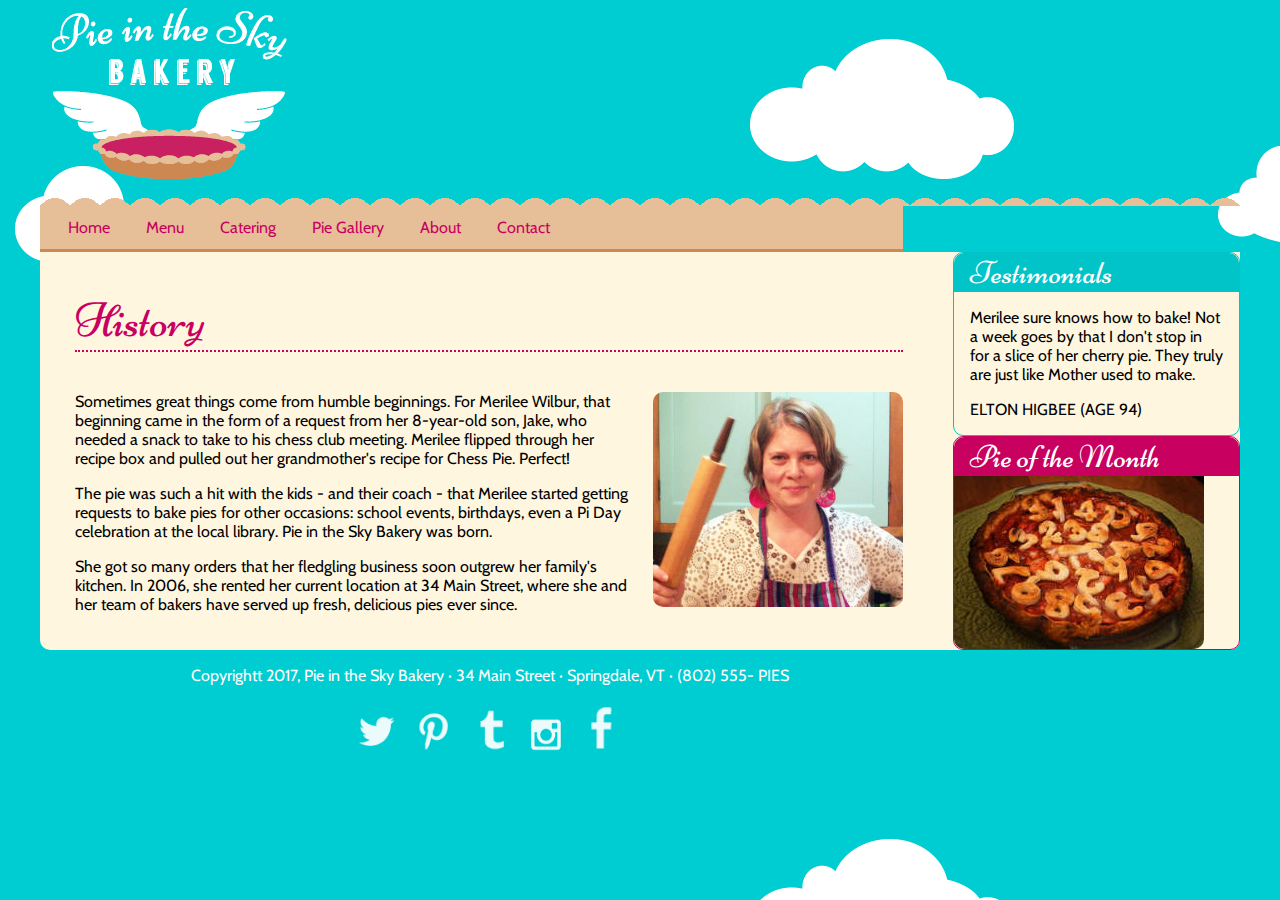
<file: day-2-grid/15-pie-grid-you-try-it/mine/history.html>
<!doctype html>
<html>
  <head>
    <meta charset="UTF-8">
    <title>Pie in the Sky Bakery, Springdale, VT</title>
    <link href='http://fonts.googleapis.com/css?family=Cabin|Niconne' rel='stylesheet' type='text/css'>
    <meta name="viewport" content="width=device-width, initial-scale=1.0">
    <link href="css/styles.css" rel="stylesheet" type="text/css">
  </head>

  <body>
    <div class="wrapper">
      <header class="row">
	<a href="/"><img src="img/logo.png" alt="Pie in the Sky Bakery, Springdale, VT. Click for home."></a>
      </header>
      <nav class="row">
	<ul class="full-width">
	  <li><a href="#">Home</a></li>
	  <li><a href="#">Menu</a></li>
	  <li><a href="#">Catering</a></li>
	  <li><a href="#">Pie Gallery</a></li>
	  <li><a href="#">About</a></li>
	  <li><a href="#">Contact</a></li>
	</ul>
      </nav>
      <div class="row">
	<article class="col-3">
	  <h2>History</h2>
	  <p><img src="img/merilee.jpg" alt="Merilee Wilbur, with her favorite rolling pin." class="rounded floatright">Sometimes great things come from humble beginnings. For Merilee Wilbur, that beginning came in the form of a request from her 8-year-old son, Jake, who needed a snack to take to his chess club meeting. Merilee flipped through her recipe box and pulled out her grandmother's recipe for Chess Pie. Perfect!</p>

	  <p>The pie was such a hit with the kids - and their coach - that Merilee started getting requests to bake pies for other occasions: school events, birthdays, even a Pi Day celebration at the local library. Pie in the Sky Bakery was born.</p>

	  <p>She got so many orders that her fledgling business soon outgrew her family's kitchen. In 2006, she rented her current location at 34 Main Street, where she and her team of bakers have served up fresh, delicious pies ever since.</p>
	</article>
	<div class="side-container">
	  <aside class="sidebar-primary">
	    <h3>Testimonials</h3>
	    <blockquote>
	      <p>Merilee sure knows how to bake! Not a week goes by that I don't stop in for a slice of her cherry pie. They truly are just like Mother used to make.</p>
	      <cite>Elton Higbee (age 94)</cite>
	    </blockquote>
	  </aside>
	  <aside class="sidebar-secondary">
	    <h3>Pie of the Month</h3>
	    <img src="img/pi-day.jpg" alt="Pi Day Pie with Strawberry filling.">
	  </aside>
	</div>
      </div>
      <footer class="row">
	<div class="col-4">
	  <p>Copyrightt 2017, Pie in the Sky Bakery &#183; 34 Main Street &#183; Springdale, VT &#183; <a href="tel:802-555-7437">(802) 555-   PIES</a></p>
	  <p>
	    <a href="http://www.twitter.com" target="_blank"><img src="img/twitter1.png" alt="Twitter."></a>
	    <a href="http://www.pinterest.com" target="_blank"><img src="img/pin2.png" alt="Pinterest."></a>
	    <a href="http://www.tumblr.com" target="_blank"><img src="img/tumblr3.png" alt="Tumblr."></a>
	    <a href="http://www.instagram.com" target="_blank"><img src="img/insta4.png" alt="Instagram."></a>
	    <a href="http://www.facebook.com" target="_blank"><img src="img/fb5.png" alt="Facebook."></a>
	  </p>
	</div>
      </footer>

    </div>
  </body>
</html>
</file>
<file: day-2-grid/09-mondrian-painting-demo/mine/painting.css>
/* Based on "Composition II in Red, Blue, and Yellow," by Piet Mondrian (1930): https://en.wikipedia.org/wiki/Piet_Mondrian */
.wrapper {
    width: 600px;
    height: 600px;
    /* background: url(painting.png) no-repeat; */
    display: grid;
    grid-gap: 30px 20px;
    grid-template-rows: 170px 210px 61px 61px;
    grid-template-columns: 124px 376px 42px;
    background-color: black;
}
div {
    border: 1px solid black;
    background-color: white;
    /* opacity: 0.5; */
}
.a {
    grid-column: 1 / 2;
    grid-row: 1 / 2;
}
.b {
    grid-column: 1 / 2;
    grid-row: 2 / 3;
}
.c {
    grid-column: 2 / 4;
    grid-row: 1 / 3;
    background-color: red;
}
.d {
    grid-column: 1 / 2;
    grid-row: 3 / 5;
    background-color: blue;
    color: white;
}
.e {
    grid-column: 2 / 3;
    grid-row: 3 / 5;
}
.f {
    grid-column: 3 / 4;
    grid-row: 3 / 4;
}
.g {
    grid-column: 3 / 4;
    grid-row: 4 / 5;
    background-color: yellow;
}
</file>
<file: day-1-flexbox/1-intro-floats/mine/css/floats.css>
/* Border box declaration 
https://www.paulirish.com/2012/box-sizing-border-box-ftw/ */
html {
    box-sizing: border-box;
}
/* inherit border-box on all elements in the universe and before and after
 */
*, 
*:before, 
*:after {
    box-sizing: inherit;
}

body {
    font-family: Arial, Geneva, sans-serif;
}
a {
    color: #2772B0;
}
.wrapper {
    width: 97%;
    max-width: 1200px;
    margin: 0 auto;
    float: none;
    background-color: #fff;
}

div img {
    width: 100%;
    max-width: 225px; 
}

.clearfix:after {
    content: "";
    display: table;
    clear: both;
}

/* grid system -- mobile first! */
.wrapper article {
    float: left;
    width: 92%;
}
article {
    margin-left: 4%;
    margin-right: 4%;
}


.first article {
    background: #ffe100;
}

.second article {
    background: #ffee73;
}

.third article:nth-child(1) {
    background: #ffe100;
}
.third article:nth-child(2) {
    background: #ffe100;
}
.fourth article {
    background: #ffee73;
}


/* Mobile Landscape Screen Sizes */
@media only screen and (min-width: 480px)  {
    article {
	margin-right: 0;
    }
    .first article {
	width: 46%;
    }

    .second article {
	width: 46%;
    }

    .third article:nth-child(1) {
	width: 100%;
    }
    .third article:nth-child(2) {
	width: 100%;
    }
    .fourth article {
	width: 100%;
    }
}
/* Desktop screen Sizes */
@media only screen and (min-width: 768px) {
    .first article {
	width: 21%;
    }

    .second article {
	width: 46%;
    }

    .third article:nth-child(1) {
	width: 20%;
    }
    .third article:nth-child(2) {
	width: 72%;
    }
    .fourth article {
	width: 96%;
    }
}
</file>
<file: day-1-flexbox/3-flexbox-grid/mine/css/flexbox.css>
/* Border box declaration 
https://www.paulirish.com/2012/box-sizing-border-box-ftw/ */
html {
  box-sizing: border-box;
}
/* inherit border-box on all elements in the universe and before and after
 */
*, 
*:before, 
*:after {
  box-sizing: inherit;
}

body {
	font-family: Arial, Geneva, sans-serif;
}
a {
	color: #2772B0;
}
.wrapper {
	width: 97%;
	max-width: 1200px;
	margin: 0 auto;
	float: none;
	background-color: #fff;
}

div img {
	width: 100%;
	max-width: 225px; 
}

/* grid system -- mobile first! */
.row {
    display: flex;
    flex-flow: row wrap;
}
[class*="col-"] {
    margin-left: 4%;
}
.col-1-2,
.col-1-4 {
    background-color: #ffc;
}
.col-2 {
    background-color: #ccf;
}
.col-3 {
    background-color: #fcf;
}
.col-4 {
    background-color: #cff;
}
.col-5-1 {
    background-color: #cfa;
}
.col-5-2 {
    background-color: #cf0;
}

[class*="col-"] {
    display: flex;
    padding: 0 15px;
    flex-direction: column;
    justify-content: space-between;
    align-items: center;
    border: 1px solid #D0D0D0;
    border-radius: 4px;
}

/* Mobile Landscape Screen Sizes */
@media only screen and (min-width: 480px)  {
    .col-1-2,
    .col-2 {
	flex: 0 0 44%;
    }
    .col-1-4,
    .col-3,
    .col-4 {
	flex: 0 0 92%;
    }
    .col-5-1 {
	flex: 0 0 44%;
    }
    .col-5-2 {
	order: -1;
	flex: 0 0 92%;
    }
}
/* Desktop screen Sizes */
@media only screen and (min-width: 768px) {
    .col-1-2,
    .col-1-4{
	flex: 0 0 20%;
    }
    .col-2 {
	flex: 0 0 44%;
    }
    .col-3 {
	flex: 0 0 68%;	
    }
    .col-4 {
	flex: 0 0 92%;	
    }
    .col-5-1 {
	flex: 0 0 20%;
    }
    .col-5-2 {
	order: 0;
	flex: 0 0 44%;
    }
}
</file>
<file: day-1-flexbox/5-image-gallery/mine/gallery.css>
html {
    box-sizing: border-box;
}
*, 
*:before, 
*:after {
    box-sizing: inherit;
}
body {
    font-family: Arial, Helvetica, sans-serif;
}
ul {
    margin: 0;
    padding: 0;
    list-style-type: none;
    display: flex;
    flex-wrap: wrap;
    justify-content: center;
    align-items: center;
}
li {
    flex: 1 1 100%;
}
figure > img {
    width: 100%;
}

@media (min-width: 550px) {
    li {
	flex: 1 1 50%;
    }
}
@media (min-width: 850px) {
    li {
	flex: 1 1 33%;
    }
}
</file>
<file: day-1-flexbox/7-wrapup/mine/css/styles.css>
@charset "UTF-8";
html {
    box-sizing: border-box;
}
*, *:before, *:after {
    box-sizing: inherit;
}
body {
    font-family: "Cabin", Arial, Geneva, sans-serif;
    background-image: url(../img/clouds.png);
    margin: 0px;
    padding: 0px;
}
h1,h2,h3,h4,h5,h6 {
    font-family: 'Niconne', cursive;
    font-weight: normal;
    color: #C80060;
}
.wrapper {
    margin: 0 auto;
}
article img {
    border-radius: 10px;
    width: 100%;
    max-width: 250px;
}
nav {
    background: url(../img/scallop.png) repeat-x;
}
nav ul.full-width {
    list-style-type: none;
    background-color: #e6bf98; 
    padding: .75em;
    margin: 12px 0 0 0;
    border-bottom: 3px solid #cc8850;
    overflow: auto;

}
/* splits nav into 2 columns
http://stackoverflow.com/questions/13104818/simple-2-column-navigation-with-css-and-a-single-list */
nav li:nth-child(even) {
    width: 50%;
    float: right;
    padding: 0.5em;
}
nav li:nth-child(odd) {
    width: 50%;
    float: left;
    padding: 0.5em;
}
nav a {
    color: #c80060;
    text-decoration: none;
    display: block;
    padding-left:3.333333%;
}
nav a:hover {
    color:#00c4c7;
}

div.row {
    background-color: #fff6e0;
    border-bottom-left-radius: 10px;
    border-bottom-right-radius: 10px;
    padding: 1em;
}
.floatleft {
    float: left;
    margin: 0 1em 1em 0;
}
.floatright {
    float: right;
    margin: 0 0 1em 1em;
}
[class*='sidebar'] {
    border: 1px solid #00c4c7;
    border-radius: 10px;
}
[class*='sidebar'] h3 {
    margin: 0;
    color: white;
    background-color: #00c4c7;
    border-top-left-radius: 10px;
    border-top-right-radius: 10px;
    padding-left: 0.5em;
}
[class*='sidebar'] img {
    border-radius: 0px 0px 10px 10px;
    width: 100%;
    max-width: 250px;
    display: block; /* without this, there is a gap between the image and border -- space for descenders in text, for inline elements */
} 
.sidebar-secondary {
    border-color: #c80060;
}
.sidebar-secondary h3 {
    background-color: #c80060;
}
blockquote {
    padding: 0em;
    margin: 0;
}
blockquote p, 
blockquote cite {
    padding: 0 1em;
}
blockquote cite {
    text-transform: uppercase;
    font-style: normal;
    padding-bottom: 1em;
    display: block;
}
footer {
    background-color: #00CDD1;
    color: white;
    clear: both;
    margin: 0 0.5em 3em 0.5em;
}
footer p {
    text-align: center;
}
footer img {
    width: 52px;
}
footer a {
    color: white;
    text-decoration: none;
}
/* grid system */
.row {
    display: flex;
    flex-flow: row wrap;
    flex: 0 1 auto;
}
[class*="col-"] {
    flex: 0 0 92%;
    margin: 0 4%;
}
.full-width {
    flex: 0 0 100%;
    margin: 0;
}
[class*="sidebar"] {
    flex: 0 0 100%;
    margin-bottom: 2em;
    margin-right: 1em;
}
.row.col-1-4 {
    margin-top: 3em;
}
/* global alignment options */
.reverse {
    flex-direction: row-reverse;
}

/* Small devices (tablets, 768px and up) */
@media (min-width: 550px) { 
    .wrapper {
	width: 97%;
	max-width: 767px;
    }
    div.row {
	padding: 0 2em;
    }
    nav li,
    nav li:nth-child(even),
    nav li:nth-child(odd) {
	display: inline-block;
	float: none;
	width: auto;
	padding: 0;
    }
    nav a {
	padding: 0em 1em 0em 1em;
    }
    [class*='col-']{
	margin-left: 4%;
	margin-right: 0%;
    }
    .col-1-2,
    .col-2,
    [class*="sidebar"] {
	flex: 0 0 44%; 
    }
    .col-1-4,
    .col-3,
    .col-4 {
	flex: 0 0 92%;
    }
    .reverse [class*='col-'] {
	margin-left: 0%;
	margin-right: 4%;
    }
    .lots-of-pies {
	background: url("../img/header-850.jpg") no-repeat;
	height: 130px;
    }
}
/* Large devices (large desktops, 1200px and up) */
@media (min-width: 850px) { 
    .wrapper {
	width: 97%;
	max-width: 1200px;
	float: none;
    }
    h2 {
	font-size: 3em;
	border-bottom: 2px dotted #c80060;
    }
    h3 {
	font-size: 2em;
    }
    div.row {
	padding: 0;
    }
    nav li,
    nav li:nth-child(even),
    nav li:nth-child(odd) {
	display: inline-block;
	float: none;
	width: auto;
	padding: 0;
    }
    nav a {
	padding: 0em 1em 0em 1em;
    }
    .col-1-2,
    .col-1-4 {
	flex: 0 0 20%;
    }
    .col-2,
    .col-2-4 {
	flex: 0 0 44%;
    }
    .col-3 {
	flex: 0 0 68%;
    }
    .col-4 {
	flex: 0 0 92%;
    }
    [class*="sidebar"] {
	flex: 0 0 100%;
    }
    .order-first {
	order: 1;
    } 
    .order-second {
	order: 2;
    }
    .order-third {
	order: 3;
    }
    .order-fourth {
	order: 4;
    }
    .lots-of-pies {
	background: url("../img/header-1200.jpg") no-repeat;
	height: 130px;
    }
}


/**
 * Pie Gallery
 */
.gallery {
    display: flex;
    flex-wrap: wrap;
    margin: 0;
    padding: 0;
}
.gallery > li {
    list-style: none;
    flex: 0 0 100%;
}


@media (min-width: 550px) {
    .gallery > li {
	flex: 0 0 50%;
    }
}

@media (min-width: 850px) {
    .gallery > li {
	flex: 0 0 33.3%;
    }
}
</file>
<file: day-2-grid/10-mondrian-you-try-it/mine/youtryit.css>
/* Based on "Composition II in Red, Blue, and Yellow," by Piet Mondrian (1930): https://en.wikipedia.org/wiki/Piet_Mondrian */
.wrapper {
    width: 633px;
    height: 458px;
    background-color: black;
    display: grid;
    grid-gap: 10px;
    grid-template-rows: 70px 17px 58px 49px 81px 144px;
    grid-template-columns: 297px 83px 152px 70px;
}
.wrapper > div {
    display: flex;
    justify-content: center;
    align-items: center;
    font-size: 4em;
}
div {
    border: 1px solid black;
    background-color: white;
    opacity: 0.5;
}
.a {
    grid-column: 1 / 2;
    grid-row: 1 / 6;
    background-color: red;
}
.b {
    grid-column: 2 / 3;
    grid-row: 1 / 3;
    background-color: yellow;
}
.c {
    grid-column: 3 / 4;
    grid-row: 1 / 4;

}
.d {
    grid-column: 4 / 5;
    grid-row: 1 / 2;
    background-color: red;
}
.e {
    grid-column: 2 / 3;
    grid-row: 3 / 6;
}
.f {
    grid-column: 3 / 4;
    grid-row: 4 / 5;
    background-color: blue;
}
.g {
    grid-column: 4 / 5;
    grid-row: 2 / 5;
    
}
.h {
    grid-column: 1 / 2;
    grid-row: 6 / 7;
}
.i {
    grid-column: 2 / 3;
    grid-row: 6 / 7;
    background-color: blue;
}
.j {
    grid-column: 3 / 5;
    grid-row: 5 / 7;
    background-color: yellow;   
}

@media (max-width: 749px) {
    .wrapper {
	display: block;
	background-color: orange;
    }
}
</file>
<file: day-2-grid/11-grid-grid/mine/css/grid.css>
/* Border box declaration 
https://www.paulirish.com/2012/box-sizing-border-box-ftw/ */
html {
    box-sizing: border-box;
}
/* inherit border-box on all elements in the universe and before and after
 */
*, 
*:before, 
*:after {
    box-sizing: inherit;
}

body {
    font-family: Arial, Geneva, sans-serif;
}
a {
    color: #2772B0;
}
.wrapper {
    width: 97%;
    max-width: 1200px;
    margin: 0 auto;
    float: none;
    background-color: #fff;
    display: grid;
    grid-gap: 2%;
}
/* hack to make images flexible in our prototype */
div img {
    width: 100%;
    max-width: 250px; 
}
/* grid system */


.r1c1,
.r1c2,
.r1c3,
.r1c4,
.r3c2{
    background-color: #ffc;
}
.r2c1,
.r2c2 {
    background-color: #ccf;
}
.r4c1 {
    background-color: #fcf;
}
.r3c1 {
    background-color: #cff;
}


/* Mobile Landscape Screen Sizes */
@media only screen and (min-width: 480px)  {
    .wrapper {
	grid-template-columns: repeat(2, 1fr);
    }
    .r1c1 {
	grid-column: 1/2;
    }
    .r1c2 {
	grid-column: 2/3;
    }
    .r1c3 {
	grid-column: 1/2;
    }
    .r1c4 {
	grid-column: 2/3;
    }
    .r2c1 {
	grid-column: 1/2;
    }
    .r2c2 {
	grid-column: 2/3;
    }
    .r3c1 {
	grid-column: 1/3;
    }
    .r3c2 {
	grid-column: 1/3;
    }
    .r4c1 {
	grid-column: 1/3;
    }
    .r5c1 {
	grid-column: 1/2;
	grid-row: 8/9;
    }    
    .r5c2 {
	grid-column: 1/3;
	grid-row: 7/8;
    }
    .r5c3 {
	grid-column: 2/3;
	grid-row: 8/9;
    }
}
/* Desktop screen Sizes */
@media only screen and (min-width: 768px) {
    .wrapper {
	grid-template-columns: repeat(4, 1fr);
	grid-template-rows: repeat(5, auto);
    }
    .r1c1 {
	grid-column: 1/2;
    }
    .r1c2 {
	grid-column: 2/3;
    }
    .r1c3 {
	grid-column: 3/4;
    }
    .r1c4 {
	grid-column: 4/5;
    }
    .r2c1 {
	grid-column: 1/3;
    }
    .r2c2 {
	grid-column: 3/5;
    }
    .r3c1 {
	grid-column: 1/2;
    }
    .r3c2 {
	grid-column: 2/5;
    }
    .r4c1 {
	grid-column: 1/5;
    }
    .r5c1 {
	grid-column: 1/2;
	grid-row: 5/6;
    }
    .r5c2 {
	grid-column: 2/4;
	grid-row: 5/6;
    }
    .r5c3 {
	grid-column: 4/5;
	grid-row: 5/6;
    }
}
</file>
<file: day-2-grid/13-grid-nesting/mine/nesting.css>
.wrapper {
    display: grid;
    grid-gap: 10px;
    font-family: Arial, sans-serif;
}
.wrapper > * {
    padding: 1em;
    border-radius: 1em;
}
header {
    background-color: blue;
    color: white;
}
article {
    background-color: green;
    color: white;
}
.sidebar {
    background-color: yellow;
}
.nested aside {
    background-color: white;
    color: black;
    padding: 0.5em;
    border-radius: 0.5em;
}
.nested {
    display: grid;
    grid-template-columns: auto;
}
@media (min-width: 650px) { 
    header {
	grid-column: 1 / 2;
	grid-row: 2 / 3;
    }
    article {
	grid-column: 1 / 2;
	grid-row: 1 / 2;
    }
    .sidebar {
	grid-column: 2 / 3;
	grid-row: 1 / 3;
    }
    .nested {
	display: grid;
	grid-template-columns: repeat(3, 1fr);
	grid-gap: 10px;
    }
}
@media (min-width: 1000px) { 
    header {
	grid-column: 2 / 3;
	grid-row: 1 / 2;
    }
    article {
	grid-column: 2 / 3;
	grid-row: 2 / 3;
    }
    .sidebar {
	grid-column: 1 / 2;
	grid-row: 1 / 3;
    }
}
</file>
<file: day-2-grid/14-grid-offsets/mine/offsets.css>
.wrapper {
    display: grid;
    grid-gap: 10px;
    font-family: Arial, sans-serif;
}
.wrapper > * {
    padding: 1em;
    border-radius: 1em;
}
header {
    background-color: blue;
    color: white;
}
article {
    background-color: green;
    color: white;
}
aside {
    background-color: yellow;
}
article aside {
    background-color: white;
    color: black;
    padding: 0.5em;
    border-radius: 0.5em;
}

.nested {
    display: grid;
    grid-template-columns: auto;
}
@media (min-width: 650px) { 
    header {
	grid-column: 1 / 2;
	grid-row: 2 / 3;
    }
    article {
	grid-column: 1 / 2;
	grid-row: 1 / 2;
    }
    .sidebar {
	grid-column: 2 / 3;
	grid-row: 1 / 3;
    }
    .nested {
	display: grid;
	grid-template-columns: repeat(3, 1fr);
	grid-template-areas: "nested-first ... nested-last";
    }
    .nested > aside:first-child {
	grid-area: nested-first;
    }
    .nested > aside:last-child {
	grid-area: nested-last;
    }

}
@media (min-width: 1000px) { 
    header {
	grid-column: 2 / 3;
	grid-row: 1 / 2;
    }
    article {
	grid-column: 2 / 3;
	grid-row: 2 / 3;
    }
    .sidebar {
	grid-column: 1 / 2;
	grid-row: 1 / 3;
    }

}
</file>
<file: day-2-grid/15-pie-grid-you-try-it/mine/css/styles.css>
@charset "UTF-8";
html {
  box-sizing: border-box;
}
*, *:before, *:after {
  box-sizing: inherit;
}
body {
	font-family: "Cabin", Arial, Geneva, sans-serif;
	background-image: url(../img/clouds.png);
	margin: 0px;
	padding: 0px;
}
h1,h2,h3,h4,h5,h6 {
  font-family: 'Niconne', cursive;
  font-weight: normal;
  color: #C80060;
}
.wrapper {
	margin: 0 auto;
}
article img {
  border-radius: 10px;
  width: 100%;
  max-width: 250px;
}
nav {
  background: url(../img/scallop.png) repeat-x;
}
nav ul.full-width {
  list-style-type: none;
  background-color: #e6bf98; 
  padding: .75em;
  margin: 12px 0 0 0;
  border-bottom: 3px solid #cc8850;
  overflow: auto;

}
/* splits nav into 2 columns
http://stackoverflow.com/questions/13104818/simple-2-column-navigation-with-css-and-a-single-list */
nav li:nth-child(even) {
  width: 50%;
  float: right;
  padding: 0.5em;
}
nav li:nth-child(odd) {
  width: 50%;
  float: left;
    padding: 0.5em;
}
nav a {
  color: #c80060;
  text-decoration: none;
  display: block;
  padding-left:3.333333%;
}
nav a:hover {
  color:#00c4c7;
}

div.row {
  background-color: #fff6e0;
  border-bottom-left-radius: 10px;
  border-bottom-right-radius: 10px;
  padding: 1em;
}
.floatleft {
  float: left;
  margin: 0 1em 1em 0;
}
.floatright {
  float: right;
  margin: 0 0 1em 1em;
}
[class*='sidebar'] {
  border: 1px solid #00c4c7;
  border-radius: 10px;
}
[class*='sidebar'] h3 {
  margin: 0;
  color: white;
  background-color: #00c4c7;
  border-top-left-radius: 10px;
  border-top-right-radius: 10px;
  padding-left: 0.5em;
}
[class*='sidebar'] img {
  border-radius: 0px 0px 10px 10px;
  width: 100%;
  max-width: 250px;
  display: block; /* without this, there is a gap between the image and border -- space for descenders in text, for inline elements */
} 
.sidebar-secondary {
  border-color: #c80060;
}
.sidebar-secondary h3 {
  background-color: #c80060;
}
blockquote {
  padding: 0em;
  margin: 0;
}
blockquote p, 
blockquote cite {
  padding: 0 1em;
}
blockquote cite {
  text-transform: uppercase;
  font-style: normal;
  padding-bottom: 1em;
  display: block;
}
footer {
  background-color: #00CDD1;
  color: white;
  clear: both;
  margin: 0 0.5em 3em 0.5em;
}
footer p {
  text-align: center;
}
footer img {
  width: 52px;
}
footer a {
  color: white;
  text-decoration: none;
}
/* grid system */
.row {
    display: grid;
    grid-template-columns: 3fr 1fr;
    grid-gap: 50px;
}
.side-container {
    display: flex;
    flex-direction: column;
    justify-content: space-around;
}

/* Small devices (tablets, 768px and up) */
@media (min-width: 550px) { 
  .wrapper {
      width: 97%;
      max-width: 767px;
  }
div.row {
  padding: 0 2em;
}
 nav li,
  nav li:nth-child(even),
  nav li:nth-child(odd) {
    display: inline-block;
    float: none;
    width: auto;
    padding: 0;
  }
  nav a {
      padding: 0em 1em 0em 1em;
  }
  [class*='col-']{
    margin-left: 4%;
    margin-right: 0%;
  }
  .col-1-2,
  .col-2,
  [class*="sidebar"] {
    flex: 0 0 44%; 
  }
  .col-1-4,
  .col-3,
  .col-4 {
    flex: 0 0 92%;
  }
}
/* Large devices (large desktops, 1200px and up) */
@media (min-width: 850px) { 
  .wrapper {
      width: 97%;
      max-width: 1200px;
      float: none;
  }
  h2 {
    font-size: 3em;
    border-bottom: 2px dotted #c80060;
  }
  h3 {
    font-size: 2em;
  }
  div.row {
    padding: 0;
  }
  nav li,
  nav li:nth-child(even),
  nav li:nth-child(odd) {
    display: inline-block;
    float: none;
    width: auto;
    padding: 0;
  }
  nav a {
      padding: 0em 1em;
  }
  .col-1-2,
  .col-1-4 {
    flex: 0 0 20%;
  }
  .col-2,
  .col-2-4 {
    flex: 0 0 44%;
  }
  .col-3 {
    flex: 0 0 68%;
  }
  .col-4 {
    flex: 0 0 92%;
  }
  .order-first {
    order: 1;
  } 
  .order-second {
    order: 2;
  }
  .order-third {
    order: 3;
  }
  .order-fourth {
    order: 4;
  }
}
</file>
